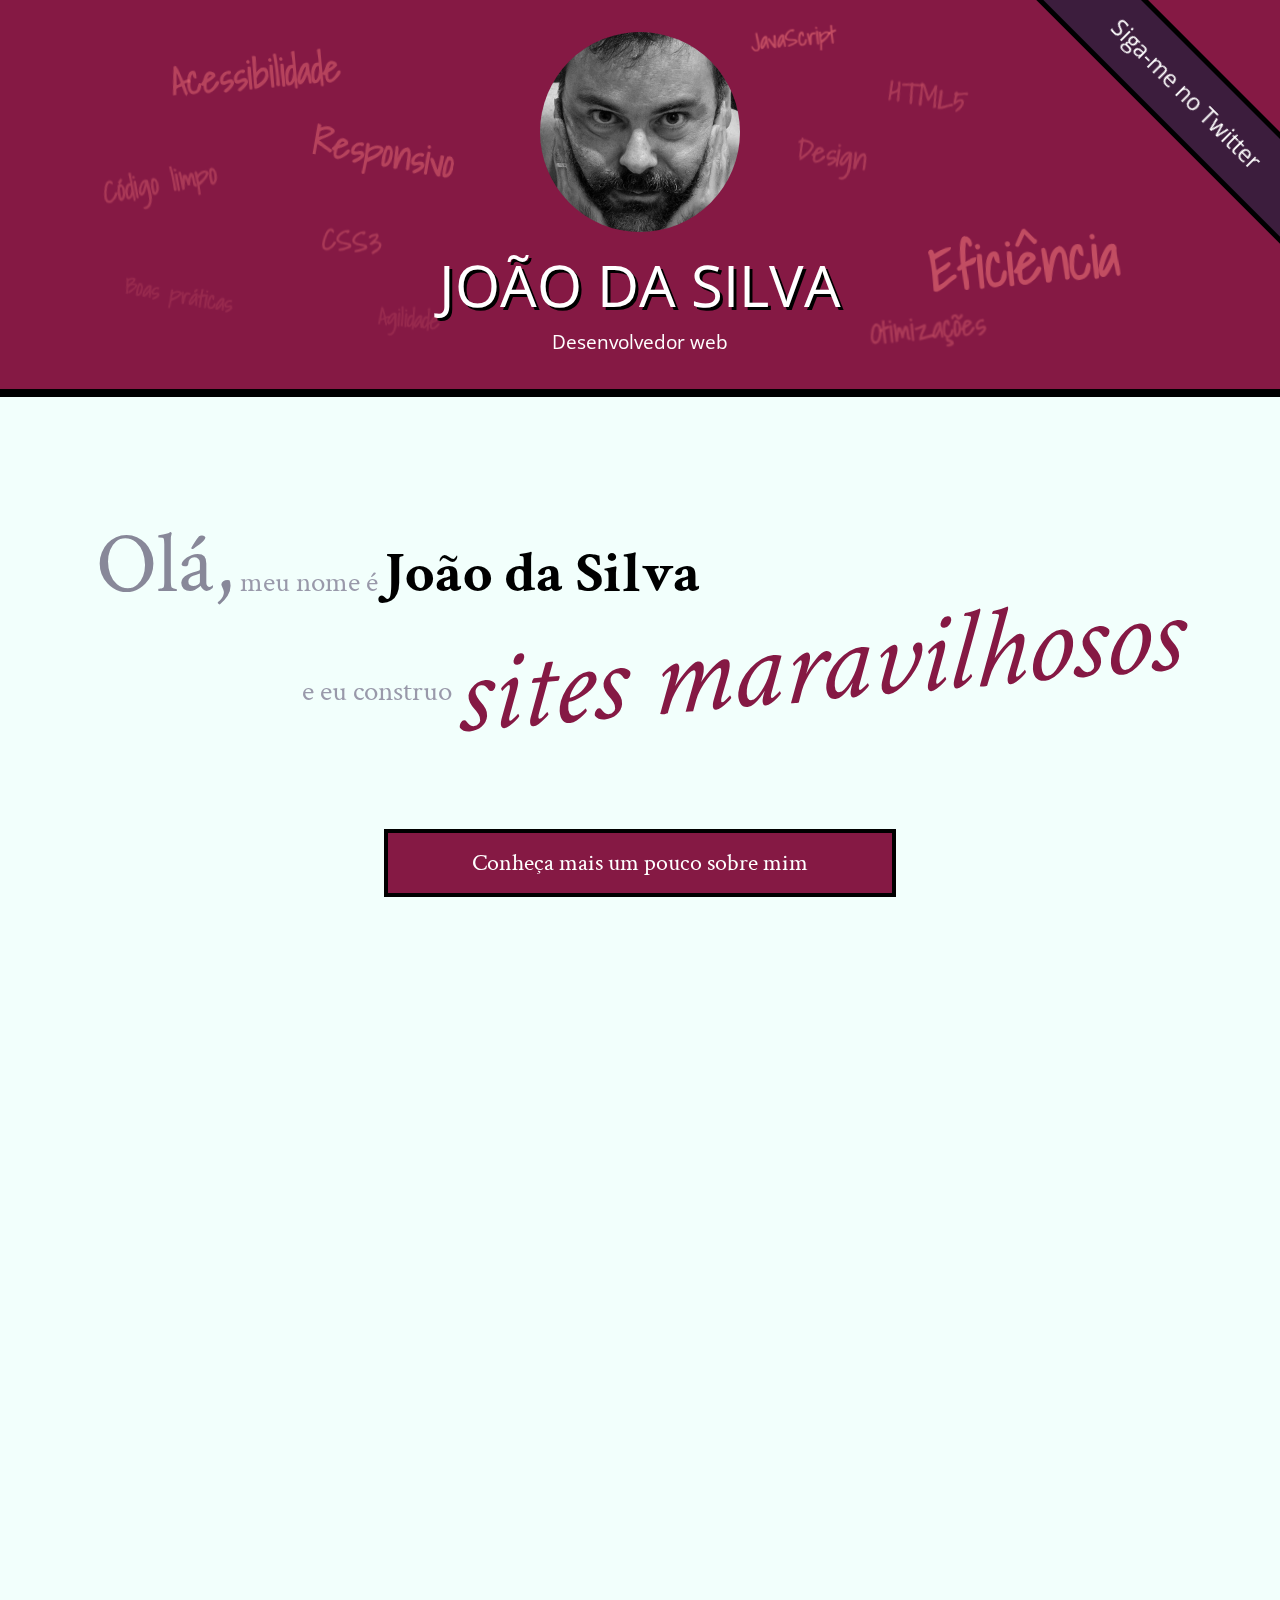
<file: projeto-completo/index.html>
<!DOCTYPE html>
<html lang="pt">
<head>
    <meta charset="UTF-8">
    <title>João da Silva - Desenvolvedor Web</title>
    <link rel="shortcut icon" href="imagens/favicon.png">
    <link rel="stylesheet" href="css/reset.css">
    <link rel="stylesheet" href="css/site.css">
    <link rel="stylesheet" href="css/index.css">
    <link rel="stylesheet" href="http://fonts.googleapis.com/css?family=Crimson+Text:400,400italic,600">
    <link rel="stylesheet" href="http://fonts.googleapis.com/css?family=Open+Sans+Condensed:700">
    <link rel="stylesheet" href="http://fonts.googleapis.com/css?family=Shadows+Into+Light">
</head>
<body>
    <header class="titulo-principal">
        <img class="foto-home" src="imagens/eu.jpg" alt="Foto de João da Silva">
        <h1>João da Silva</h1>
        <p class="subtitulo-principal">Desenvolvedor web</p>
        <ul class="palavras-home">
            <li class="palavra-home eficiencia">Eficiência</li>
            <li class="palavra-home boas-praticas">Boas práticas</li>
            <li class="palavra-home codigo-limpo">Código limpo</li>
            <li class="palavra-home css3">CSS3</li>
            <li class="palavra-home html5">HTML5</li>
            <li class="palavra-home javascript">JavaScript</li>
            <li class="palavra-home acessibilidade">Acessibilidade</li>
            <li class="palavra-home responsivo">Responsivo</li>
            <li class="palavra-home otimizacoes">Otimizações</li>
            <li class="palavra-home agilidade">Agilidade</li>
            <li class="palavra-home design">Design</li>
        </ul>
        <a class="banner-twitter" href="http://twitter.com/joaodasilva">Siga-me no Twitter</a>
    </header>
    <main>
        <section class="secao-inicio saudacao">
            <p class="saudacao"><span class="saudacao-inicio">Olá,</span> meu nome é <strong>João da Silva</strong> <span class="saudacao-ultima-linha">e eu construo <em>sites maravilhosos</em></span></p>
            <a class="botao-index" href="bio.html">Conheça mais um pouco sobre mim</a>
        </section>
        <section class="secao-inicio trabalhos">
            <h2>Trabalhos</h2>
            <ul>
                <li><img src="imagens/bmw.png" alt="Site da BMW"></li>
                <li><img src="imagens/ibm.png" alt="Site da IBM"></li>
                <li><img src="imagens/uol.png" alt="Site da UOL"></li>
            </ul>
            <a class="botao-index" href="portfolio.html">Veja mais</a>
        </section>
        <section class="secao-inicio blog">
            <h2>Blog</h2>
            <small>Últimos posts</small>
            <ol>
                <li class="mais-recente">
                    <a href="blog.html">O essencial de design responsivo</a>
                    <p class="inicio-post">
                        Design responsivo tem ganho cada vez mais atenção como técnica de desenvolvimento de páginas web para dispositivos móveis. Mas como começar?
                    </p>
                </li>
                <li>
                    <a href="blog.html">Por que fazer páginas acessíveis?</a>
                    <p class="inicio-post">
                        Tem se falado cada vez sobre acessibilidade na web. Há diversas técnicas e diretivas a serem seguidas, inclusive da própria W3C. Mas vale a pena investir nisso?
                    </p>
                </li>
                <li>
                    <a href="blog.html">JavaScript não obstrusivo</a>
                    <p class="inicio-post">
                        JavaScript é uma linguagem essencial hoje em dia para criar páginas ricas, interativas e dinâmicas. Porém, há alguns cuidados que devem ser tomados ao colocarmos código JavaScript em nossas páginas.
                    </p>
                </li>
            </ol>
            <a class="botao-index" href="blog.html">Veja mais</a>
        </section>
    </main>
    <footer>
        <h2>Vamos conversar?</h2>
        <p>Você pode entrar em contato comigo <a href="contato.html">por e-mail</a> ou pelo telefone <a href="tel:+551234567890">(12) 3456-7890</a></p>
    </footer>
</body>
</html>
</file>
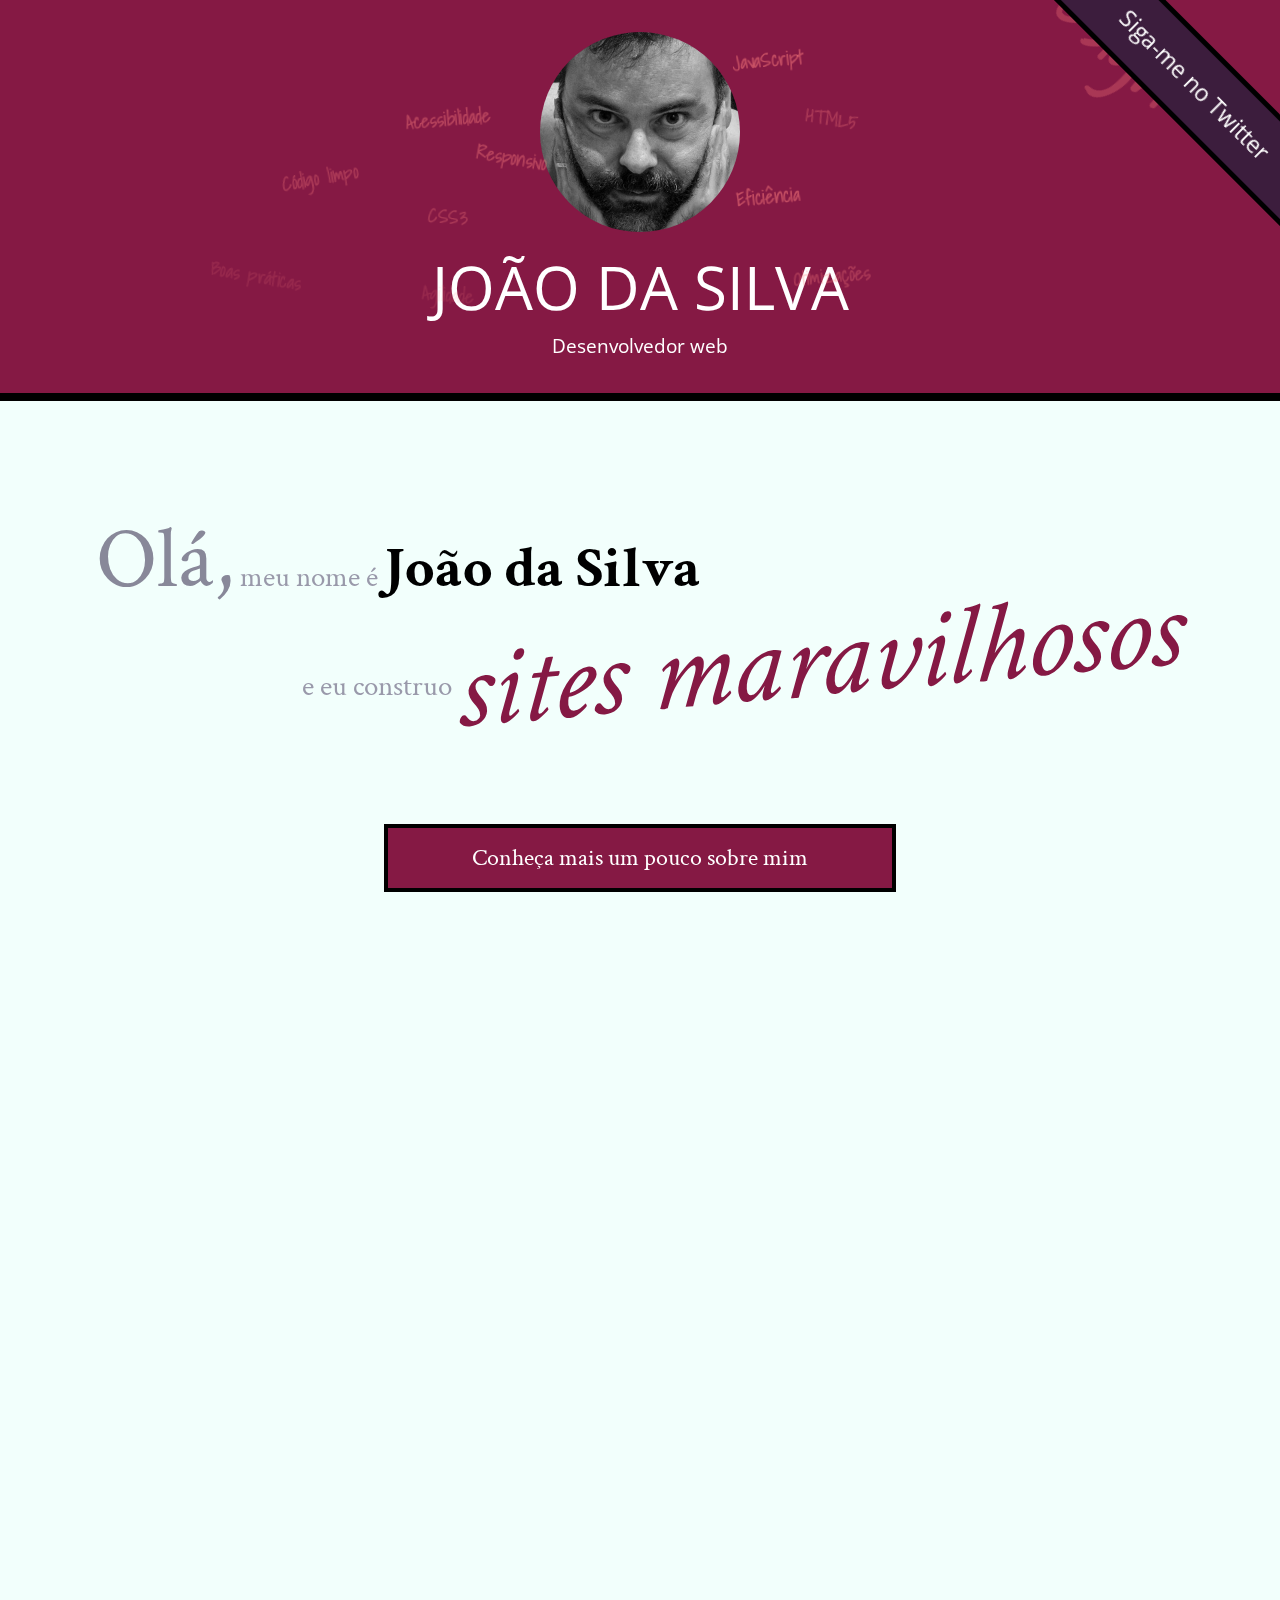
<file: projeto/index.html>
<!DOCTYPE html>
<html lang="pt">
<head>
    <meta charset="UTF-8">
    <title>João da Silva - Desenvolvedor Web</title>
    <link rel="shortcut icon" href="imagens/favicon.png">
    <link rel="stylesheet" href="css/reset.css">
    <link rel="stylesheet" href="css/site.css">
    <link rel="stylesheet" href="css/index.css">
    <link rel="stylesheet" href="http://fonts.googleapis.com/css?family=Crimson+Text:400,400italic,600">
    <link rel="stylesheet" href="http://fonts.googleapis.com/css?family=Open+Sans+Condensed:700">
    <link rel="stylesheet" href="http://fonts.googleapis.com/css?family=Shadows+Into+Light">
    <link rel="stylesheet" href="http://fonts.googleapis.com/css?family=Shadows+Into+Light">
</head>
<body>
    <header class="titulo-principal">
        <img class="foto-home" src="imagens/eu.jpg" alt="Foto de João da Silva">
        <h1>João da Silva</h1>
        <p class="subtitulo-principal">Desenvolvedor web</p>
        <ul>
        
		    <li class="palavra-home eficiencia">Eficiência</li>
		    <li class="palavra-home boas-praticas">Boas práticas</li>
		    <li class="palavra-home codigo-limpo">Código limpo</li>
		    <li class="palavra-home css3">CSS3</li>
		    <li class="palavra-home html5">HTML5</li>
		    <li class="palavra-home javascript">JavaScript</li>
		    <li class="palavra-home acessibilidade">Acessibilidade</li>
		    <li class="palavra-home responsivo">Responsivo</li>
		    <li class="palavra-home otimizacoes">Otimizações</li>
		    <li class="palavra-home agilidade">Agilidade</li>
		    <li class="palavra-home design">Design</li>
		    
		</ul>
		<a class="banner-twitter" href="http://twitter.com/joaodasilva">Siga-me no Twitter</a>
    </header>
    <main>
        <section class="secao-inicio saudacao">
            <p class="saudacao"><span class="saudacao-inicio">Olá,</span> meu nome é <strong>João da Silva</strong> <span class="saudacao-ultima-linha">e eu construo <em>sites maravilhosos</em></span></p>
            <a class="botao-index" href="bio.html">Conheça mais um pouco sobre mim</a>
        </section>
        <section class="secao-inicio trabalhos">
            <h2>Trabalhos</h2>
            <ul>
                <li><img src="imagens/bmw.png" alt="Site da BMW"></li>
                <li><img src="imagens/ibm.png" alt="Site da IBM"></li>
                <li><img src="imagens/uol.png" alt="Site da UOL"></li>
            </ul>
            <a class="botao-index" href="portfolio.html">Veja mais</a>
        </section>
          <section class="secao-inicio blog">
            <h2>Blog</h2>
            <small>Últimos posts</small>
            <ol>
                <li class="mais-recente">
                    <a href="blog.html">O essencial de design responsivo</a>
                    <p class="inicio-post">
                        Design responsivo tem ganho cada vez mais atenção como técnica de desenvolvimento de páginas web para dispositivos móveis. Mas como começar?
                    </p>
                </li>
                <li>
                    <a href="blog.html">Por que fazer páginas acessíveis?</a>
                    <p class="inicio-post">
                        Tem se falado cada vez sobre acessibilidade na web. Há diversas técnicas e diretivas a serem seguidas, inclusive da própria W3C. Mas vale a pena investir nisso?
                    </p>
                </li>
                <li>
                    <a href="blog.html">JavaScript não obstrusivo</a>
                    <p class="inicio-post">
                        JavaScript é uma linguagem essencial hoje em dia para criar páginas ricas, interativas e dinâmicas. Porém, há alguns cuidados que devem ser tomados ao colocarmos código JavaScript em nossas páginas.
                    </p>
                </li>
            </ol>
            <a class="botao-index" href="blog.html">Veja mais</a>
        </section>
    </main>
    <footer>
        <h2>Vamos conversar?</h2>
        <p>Você pode entrar em contato comigo <a href="contato.html">por e-mail</a> ou pelo telefone <a href="tel:+551234567890">(12) 3456-7890</a></p>
    </footer>
</body>
</html>
</file>
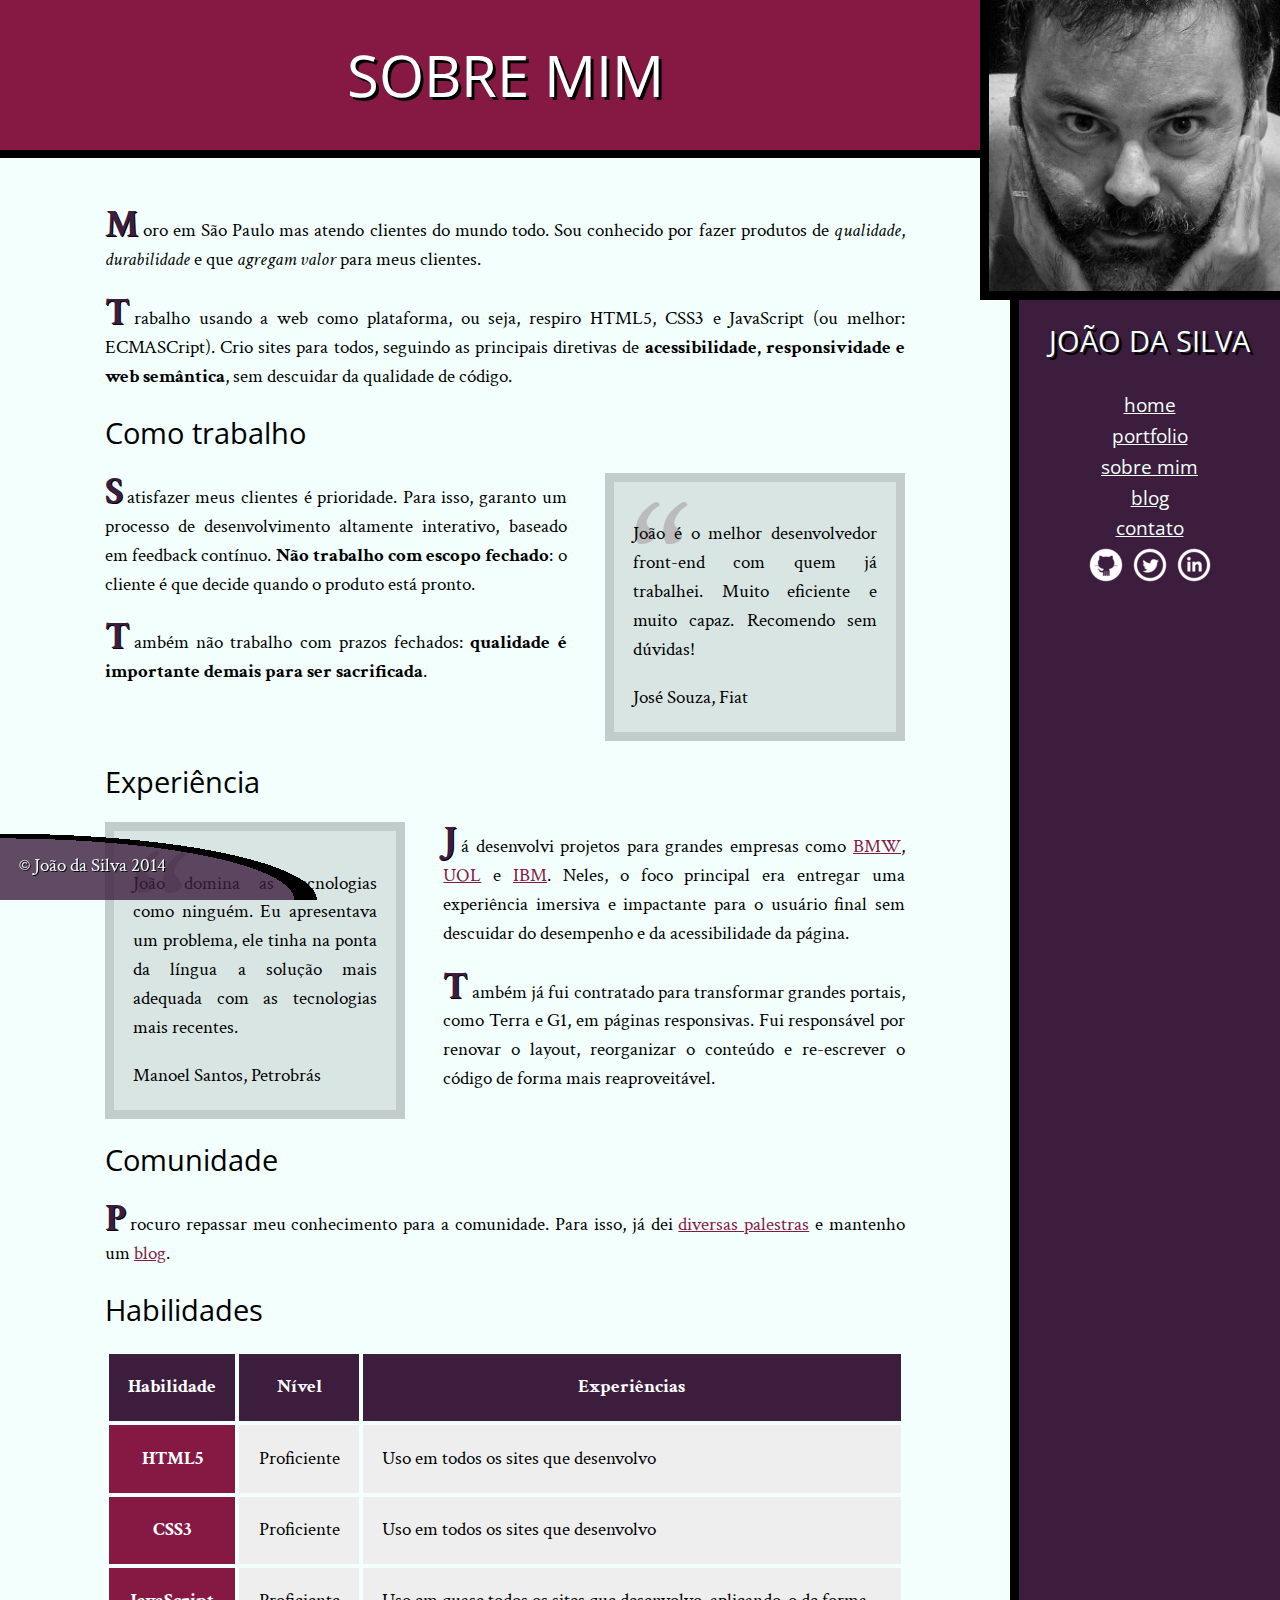
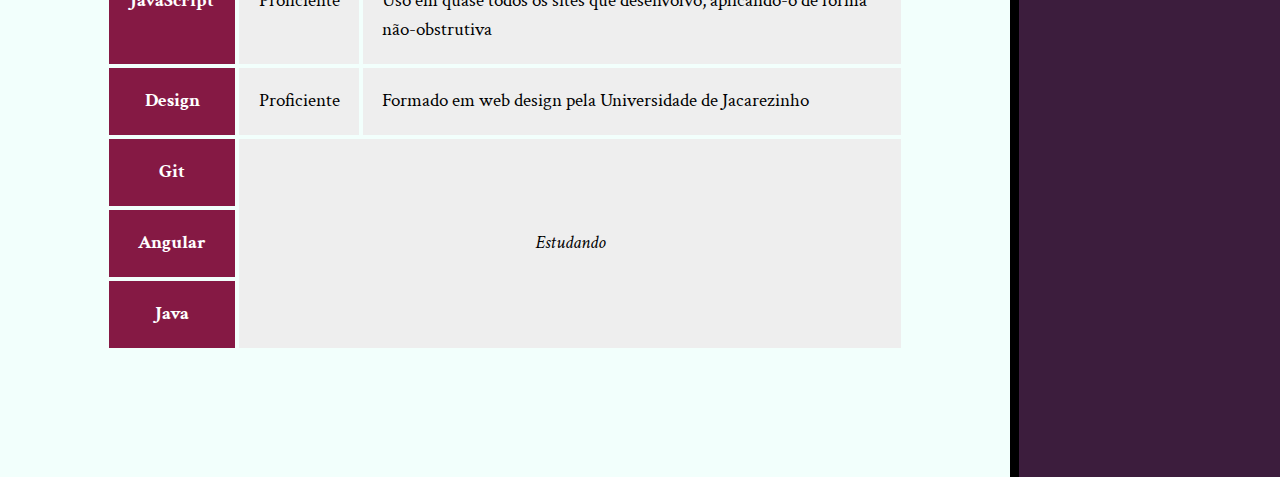
<file: projeto-completo/bio.html>
<!DOCTYPE html>
<html>
<head>
    <meta charset="utf-8">
    <title>João da Silva - Biografia</title>
    <link rel="icon" href="imagens/favicon.png">
    <link rel="stylesheet" href="css/reset.css">
    <link rel="stylesheet" href="css/site.css">
    <link rel="stylesheet" href="css/bio.css">
    <link rel="stylesheet" href="http://fonts.googleapis.com/css?family=Crimson+Text:400,400italic,600">
    <link rel="stylesheet" href="http://fonts.googleapis.com/css?family=Open+Sans+Condensed:700">
</head>
<body>
    <main>
        <h1 class="titulo-principal">Sobre mim</h1>
        <div class="container">
            <p>Moro em São Paulo mas atendo clientes do mundo todo. Sou conhecido por fazer produtos de <em>qualidade</em>, <em>durabilidade</em> e que <em>agregam valor</em> para meus clientes.</p>
            <p>Trabalho usando a web como plataforma, ou seja, respiro HTML5, CSS3 e JavaScript (ou melhor: ECMASCript). Crio sites para todos, seguindo as principais diretivas de <strong>acessibilidade, responsividade e web semântica</strong>, sem descuidar da qualidade de código.</p>
            <h2 class="subtitulo-texto">Como trabalho</h2>
            <blockquote class="citacao-bio fiat" tabindex="1">
                <p>João é o melhor desenvolvedor front-end com quem já trabalhei. Muito eficiente e muito capaz. Recomendo sem dúvidas!</p>
                <cite>José Souza, Fiat</cite>
            </blockquote>
            <p>Satisfazer meus clientes é prioridade. Para isso, garanto um processo de desenvolvimento altamente interativo, baseado em feedback contínuo. <strong>Não trabalho com escopo fechado</strong>: o cliente é que decide quando o produto está pronto.</p>
            <p>Também não trabalho com prazos fechados: <strong>qualidade é importante demais para ser sacrificada</strong>.</p>
            <h2 class="subtitulo-texto">Experiência</h2>
            <blockquote class="citacao-bio petrobras" tabindex="1">
                <p>João domina as tecnologias como ninguém. Eu apresentava um problema, ele tinha na ponta da língua a solução mais adequada com as tecnologias mais recentes.</p>
                <cite>Manoel Santos, Petrobrás</cite>
            </blockquote>
            <p>Já desenvolvi projetos para grandes empresas como <a href="http://bmw.com">BMW</a>, <a href="http://www.uol.com.br">UOL</a> e <a href="http://www.ibm.com.br">IBM</a>. Neles, o foco principal era entregar uma experiência imersiva e impactante para o usuário final sem descuidar do desempenho e da acessibilidade da página.</p>
            <p>Também já fui contratado para transformar grandes portais, como Terra e G1, em páginas responsivas. Fui responsável por renovar o layout, reorganizar o conteúdo e re-escrever o código de forma mais reaproveitável.</p>
            <h2 class="subtitulo-texto">Comunidade</h2>
            <p>Procuro repassar meu conhecimento para a comunidade. Para isso, já dei <a href="portfolio.html">diversas palestras</a> e mantenho um <a href="blog.html">blog</a>.</p>
            <h2 class="subtitulo-texto">Habilidades</h2>
            <table class="habilidades">
                <thead>
                    <tr>
                        <th>Habilidade</th>
                        <th>Nível</th>
                        <th>Experiências</th>
                    </tr>
                </thead>
                <tbody>
                    <tr>
                        <th>HTML5</th>
                        <td>Proficiente</td>
                        <td>Uso em todos os sites que desenvolvo</td>
                    </tr>
                    <tr>
                        <th>CSS3</th>
                        <td>Proficiente</td>
                        <td>Uso em todos os sites que desenvolvo</td>
                    </tr>
                    <tr>
                        <th>JavaScript</th>
                        <td>Proficiente</td>
                        <td>Uso em quase todos os sites que desenvolvo, aplicando-o de forma não-obstrutiva</td>
                    </tr>
                    <tr>
                        <th>Design</th>
                        <td>Proficiente</td>
                        <td>Formado em web design pela Universidade de Jacarezinho</td>
                    </tr>
                    <tr>
                        <th>Git</th>
                        <td colspan="2" rowspan="3">Estudando</td>
                    </tr>
                    <tr>
                        <th>Angular</th>
                    </tr>
                    <tr>
                        <th>Java</th>
                    </tr>
                </tbody>
            </table>
        </div>
    </main>
    <img src="imagens/eu.jpg" alt="Minha foto" class="minha-foto">
    <aside class="navegacao-site">
        <h1>João da Silva</h1>
        <nav>
            <ul>
                <li><a href="index.html">Home</a></li>
                <li><a href="portfolio.html">Portfolio</a></li>
                <li><a href="bio.html">Sobre mim</a></li>
                <li><a href="blog.html">Blog</a></li>
                <li><a href="contato.html">Contato</a></li>
            </ul>
        </nav>
        <ul class="icones-redes-sociais">
            <li>
                <a href="https://github.com/joaodasilva" class="github" data-tooltip="Veja meus projetos opensource">
                    Github
                </a>
            </li>
            <li>
                <a href="https://twitter.com/joaodasilva" class="twitter" data-tooltip="Siga-me no Twitter">
                    Twitter
                </a>
            </li>
            <li>
                <a href="https://br.linkedin.com/pub/joão-da-silva/32/4/508" class="linkedin" data-tooltip="Veja meu currículo">
                    LinkedIn
                </a>
            </li>
        </ul>
    </aside>
    <footer class="rodape-pagina">
        &copy; João da Silva 2014
    </footer>
</body>
</html>
</file>
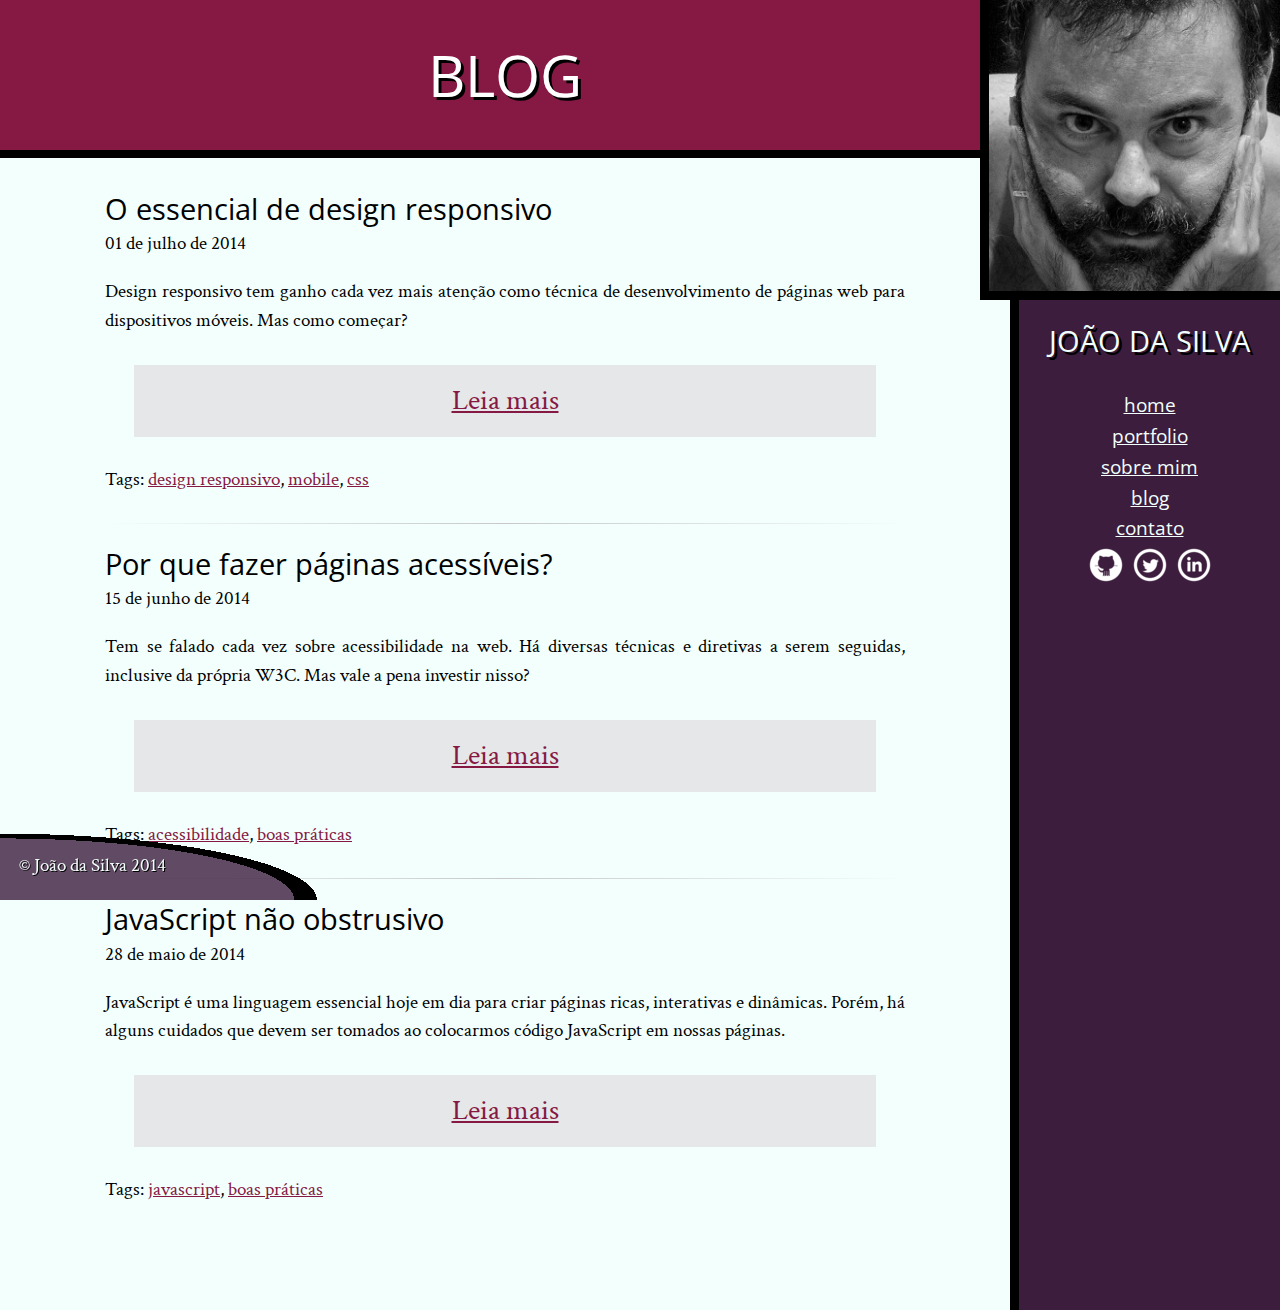
<file: projeto-completo/blog.html>
<!DOCTYPE html>
<html>
<head>
    <meta charset="utf-8">
    <title>Blog - João da Silva</title>
    <link rel="icon" href="imagens/favicon.png">
    <link rel="stylesheet" href="css/reset.css">
    <link rel="stylesheet" href="css/site.css">
    <link rel="stylesheet" href="css/blog.css">
    <link rel="stylesheet" href="http://fonts.googleapis.com/css?family=Crimson+Text:400,400italic,600">
    <link rel="stylesheet" href="http://fonts.googleapis.com/css?family=Open+Sans+Condensed:700">
</head>
<body>
    <main>
        <h1 class="titulo-principal">Blog</h1>
        <div class="container">
            <article class="post-blog">
                <h2 class="subtitulo-texto">O essencial de design responsivo</h2>
                <time datetime="2014-07-01">01 de julho de 2014</time>
                <p>Design responsivo tem ganho cada vez mais atenção como técnica de desenvolvimento de páginas web para dispositivos móveis. Mas como começar?</p>
                <a class="leia-mais" href="#">Leia mais</a>
                <footer>Tags: <a href="#">design responsivo</a>, <a href="#">mobile</a>, <a href="#">css</a></footer>
            </article>
            <article class="post-blog">
                <h2 class="subtitulo-texto">Por que fazer páginas acessíveis?</h2>
                <time datetime="2014-06-15">15 de junho de 2014</time>
                <p>Tem se falado cada vez sobre acessibilidade na web. Há diversas técnicas e diretivas a serem seguidas, inclusive da própria W3C. Mas vale a pena investir nisso?</p>
                <a class="leia-mais" href="#">Leia mais</a>
                <footer>Tags: <a href="#">acessibilidade</a>, <a href="#">boas práticas</a></footer>
            </article>
            <article class="post-blog">
                <h2 class="subtitulo-texto">JavaScript não obstrusivo</h2>
                <time datetime="2014-05-28">28 de maio de 2014</time>
                <p>JavaScript é uma linguagem essencial hoje em dia para criar páginas ricas, interativas e dinâmicas. Porém, há alguns cuidados que devem ser tomados ao colocarmos código JavaScript em nossas páginas.</p>
                <a class="leia-mais" href="#">Leia mais</a>
                <footer>Tags: <a href="#">javascript</a>, <a href="#">boas práticas</a></footer>
            </article>
        </div>
    </main>
    <img src="imagens/eu.jpg" alt="Minha foto" class="minha-foto">
    <aside class="navegacao-site">
        <h1>João da Silva</h1>
        <nav>
            <ul>
                <li><a href="index.html">Home</a></li>
                <li><a href="portfolio.html">Portfolio</a></li>
                <li><a href="bio.html">Sobre mim</a></li>
                <li><a href="blog.html">Blog</a></li>
                <li><a href="contato.html">Contato</a></li>
            </ul>
        </nav>
        <ul class="icones-redes-sociais">
            <li>
                <a href="https://github.com/joaodasilva" class="github" data-tooltip="Veja meus projetos opensource">
                    Github
                </a>
            </li>
            <li>
                <a href="https://twitter.com/joaodasilva" class="twitter" data-tooltip="Siga-me no Twitter">
                    Twitter
                </a>
            </li>
            <li>
                <a href="https://br.linkedin.com/pub/joão-da-silva/32/4/508" class="linkedin" data-tooltip="Veja meu currículo">
                    LinkedIn
                </a>
            </li>
        </ul>
    </aside>
    <footer class="rodape-pagina">
        &copy; João da Silva 2014
    </footer>
</body>
</html>
</file>
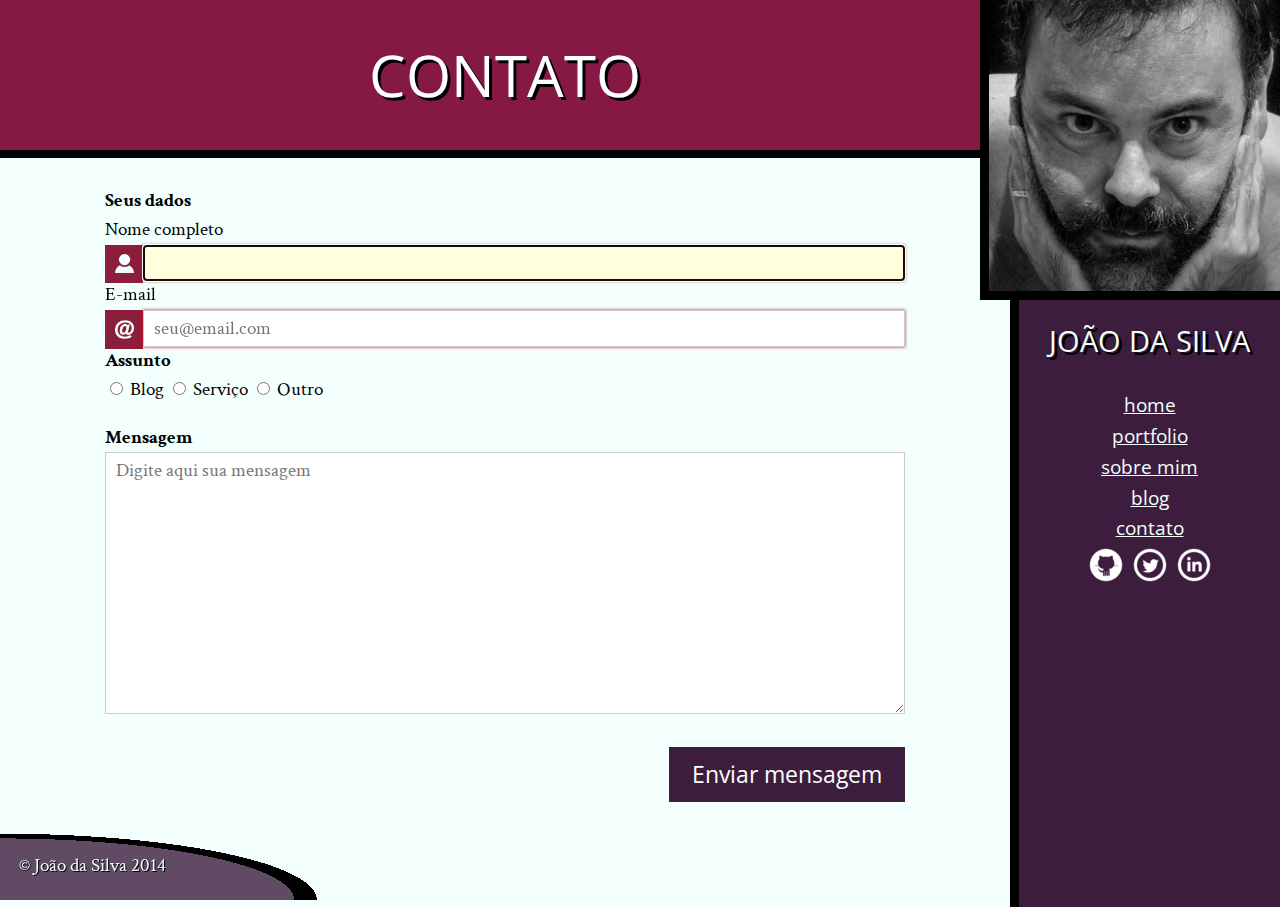
<file: projeto-completo/contato.html>
<!DOCTYPE html>
<html>
<head>
    <meta charset="utf-8">
    <title>João da Silva - Contato</title>
    <link rel="icon" href="imagens/favicon.png">
    <link rel="stylesheet" href="css/reset.css">
    <link rel="stylesheet" href="css/site.css">
    <link rel="stylesheet" href="css/contato.css">
    <link rel="stylesheet" href="http://fonts.googleapis.com/css?family=Crimson+Text:400,400italic,600">
    <link rel="stylesheet" href="http://fonts.googleapis.com/css?family=Open+Sans+Condensed:700">
</head>
<body>
    <main>
        <h1 class="titulo-principal">Contato</h1>
        <div class="container">
            <form>
                <fieldset>
                    <legend>Seus dados</legend>
                    <label class="com-icone" for="nome">Nome completo</label>
                    <input id="nome" type="text" name="nome" required autofocus pattern="[A-Za-z ']{4,}" title="O nome precisa ter pelo menos 4 caracteres">
                    <label class="com-icone" for="email">E-mail</label>
                    <input id="email" type="email" name="email" required placeholder="seu@email.com">
                </fieldset>
                <fieldset>
                    <legend>Assunto</legend>
                    <label>
                        <input type="radio" name="assunto" value="Blog">
                        Blog
                    </label>
                    <label>
                        <input type="radio" name="assunto" value="Serviço">
                        Serviço
                    </label>
                    <label>
                        <input type="radio" name="assunto" value="Outro">
                        Outro
                        <input type="text" name="outro-assunto">
                    </label>
                </fieldset>
                <label for="mensagem">Mensagem</label>
                <textarea id="mensagem" name="mensagem" cols="60" rows="10" placeholder="Digite aqui sua mensagem"></textarea>
                <button type="submit">Enviar mensagem</button>
            </form>
        </div>
    </main>
    <img src="imagens/eu.jpg" alt="Minha foto" class="minha-foto">
    <aside class="navegacao-site">
        <h1>João da Silva</h1>
        <nav>
            <ul>
                <li><a href="index.html">Home</a></li>
                <li><a href="portfolio.html">Portfolio</a></li>
                <li><a href="bio.html">Sobre mim</a></li>
                <li><a href="blog.html">Blog</a></li>
                <li><a href="contato.html">Contato</a></li>
            </ul>
        </nav>
        <ul class="icones-redes-sociais">
            <li>
                <a href="https://github.com/joaodasilva" class="github" data-tooltip="Veja meus projetos opensource">
                    Github
                </a>
            </li>
            <li>
                <a href="https://twitter.com/joaodasilva" class="twitter" data-tooltip="Siga-me no Twitter">
                    Twitter
                </a>
            </li>
            <li>
                <a href="https://br.linkedin.com/pub/joão-da-silva/32/4/508" class="linkedin" data-tooltip="Veja meu currículo">
                    LinkedIn
                </a>
            </li>
        </ul>
    </aside>
    <footer class="rodape-pagina">
        &copy; João da Silva 2014
    </footer>
</body>
</html>
</file>
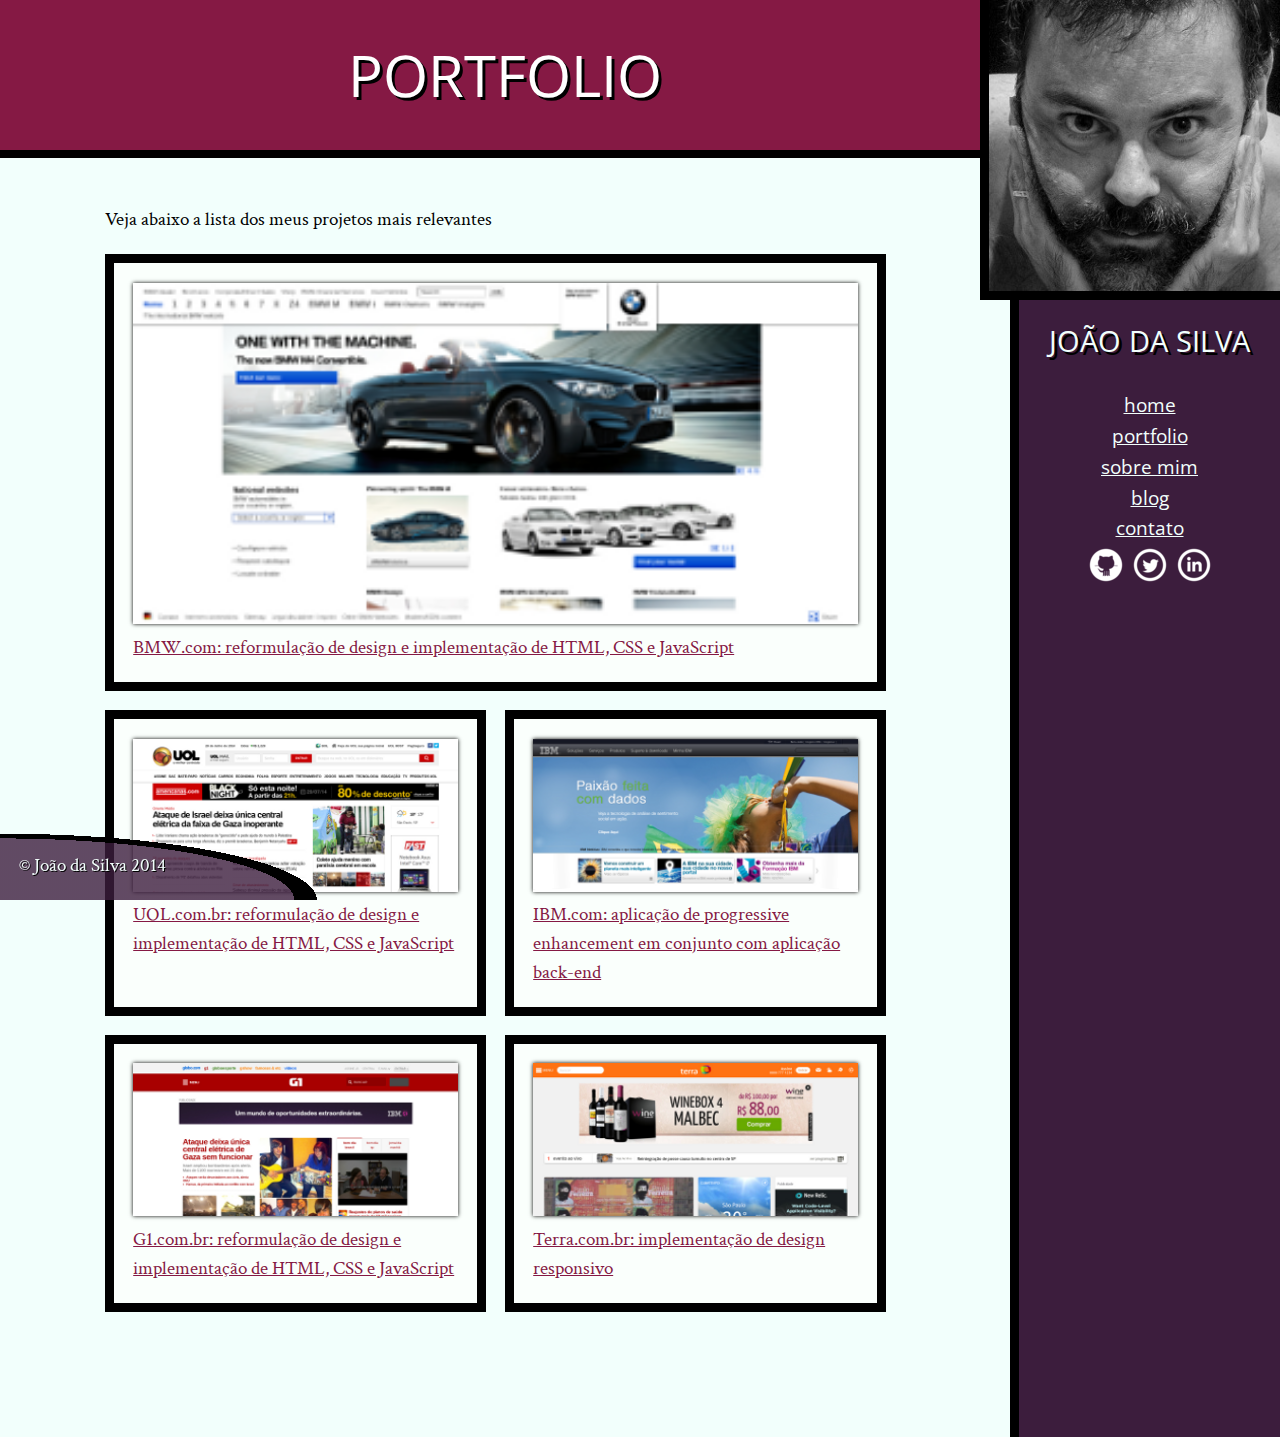
<file: projeto-completo/portfolio.html>
<!DOCTYPE html>
<html>
<head>
    <meta charset="utf-8">
    <title>Portfolio - João da Silva</title>
    <link rel="icon" href="imagens/favicon.png">
    <link rel="stylesheet" href="css/reset.css">
    <link rel="stylesheet" href="css/site.css">
    <link rel="stylesheet" href="css/portfolio.css">
    <link rel="stylesheet" href="http://fonts.googleapis.com/css?family=Crimson+Text:400,400italic,600">
    <link rel="stylesheet" href="http://fonts.googleapis.com/css?family=Open+Sans+Condensed:700">
</head>
<body>
    <main>
        <h1 class="titulo-principal">Portfolio</h1>
        <div class="container">
            <p>Veja abaixo a lista dos meus projetos mais relevantes</p>
            <ol class="portfolio">
                <li><a href="http://bmw.com">
                        <figure>
                            <img src="imagens/bmw.png" alt="Site da BMW">
                            <figcaption>BMW.com: reformulação de design e implementação de HTML, CSS e JavaScript</figcaption>
                        </figure>
                </a></li>
                <li><a href="http://uol.com.br">
                        <figure>
                            <img src="imagens/uol.png" alt="Front-page da UOL">
                            <figcaption>UOL.com.br: reformulação de design e implementação de HTML, CSS e JavaScript</figcaption>
                        </figure>
                </a></li>
                <li><a href="http://www.ibm.com.br">
                        <figure>
                            <img src="imagens/ibm.png" alt="Site da IBM">
                            <figcaption>IBM.com: aplicação de progressive enhancement em conjunto com aplicação back-end</figcaption>
                        </figure>
                </a></li>
                <li><a href="http://g1.com.br">
                        <figure>
                            <img src="imagens/g1.png" alt="Front-page do portal G1">
                            <figcaption>G1.com.br: reformulação de design e implementação de HTML, CSS e JavaScript</figcaption>
                        </figure>
                </a></li>
                <li><a href="http://terra.com.br">
                        <figure>
                            <img src="imagens/terra.png" alt="Front-page do portal Terra">
                            <figcaption>Terra.com.br: implementação de design responsivo</figcaption>
                        </figure>
                </a></li>
            </ol>
        </div>
    </main>
    <img src="imagens/eu.jpg" alt="Minha foto" class="minha-foto">
    <aside class="navegacao-site">
        <h1>João da Silva</h1>
        <nav>
            <ul>
                <li><a href="index.html">Home</a></li>
                <li><a href="portfolio.html">Portfolio</a></li>
                <li><a href="bio.html">Sobre mim</a></li>
                <li><a href="blog.html">Blog</a></li>
                <li><a href="contato.html">Contato</a></li>
            </ul>
        </nav>
        <ul class="icones-redes-sociais">
            <li>
                <a href="https://github.com/joaodasilva" class="github" data-tooltip="Veja meus projetos opensource">
                    Github
                </a>
            </li>
            <li>
                <a href="https://twitter.com/joaodasilva" class="twitter" data-tooltip="Siga-me no Twitter">
                    Twitter
                </a>
            </li>
            <li>
                <a href="https://br.linkedin.com/pub/joão-da-silva/32/4/508" class="linkedin" data-tooltip="Veja meu currículo">
                    LinkedIn
                </a>
            </li>
        </ul>
    </aside>
    <footer class="rodape-pagina">
        &copy; João da Silva 2014
    </footer>
</body>
</html>
</file>
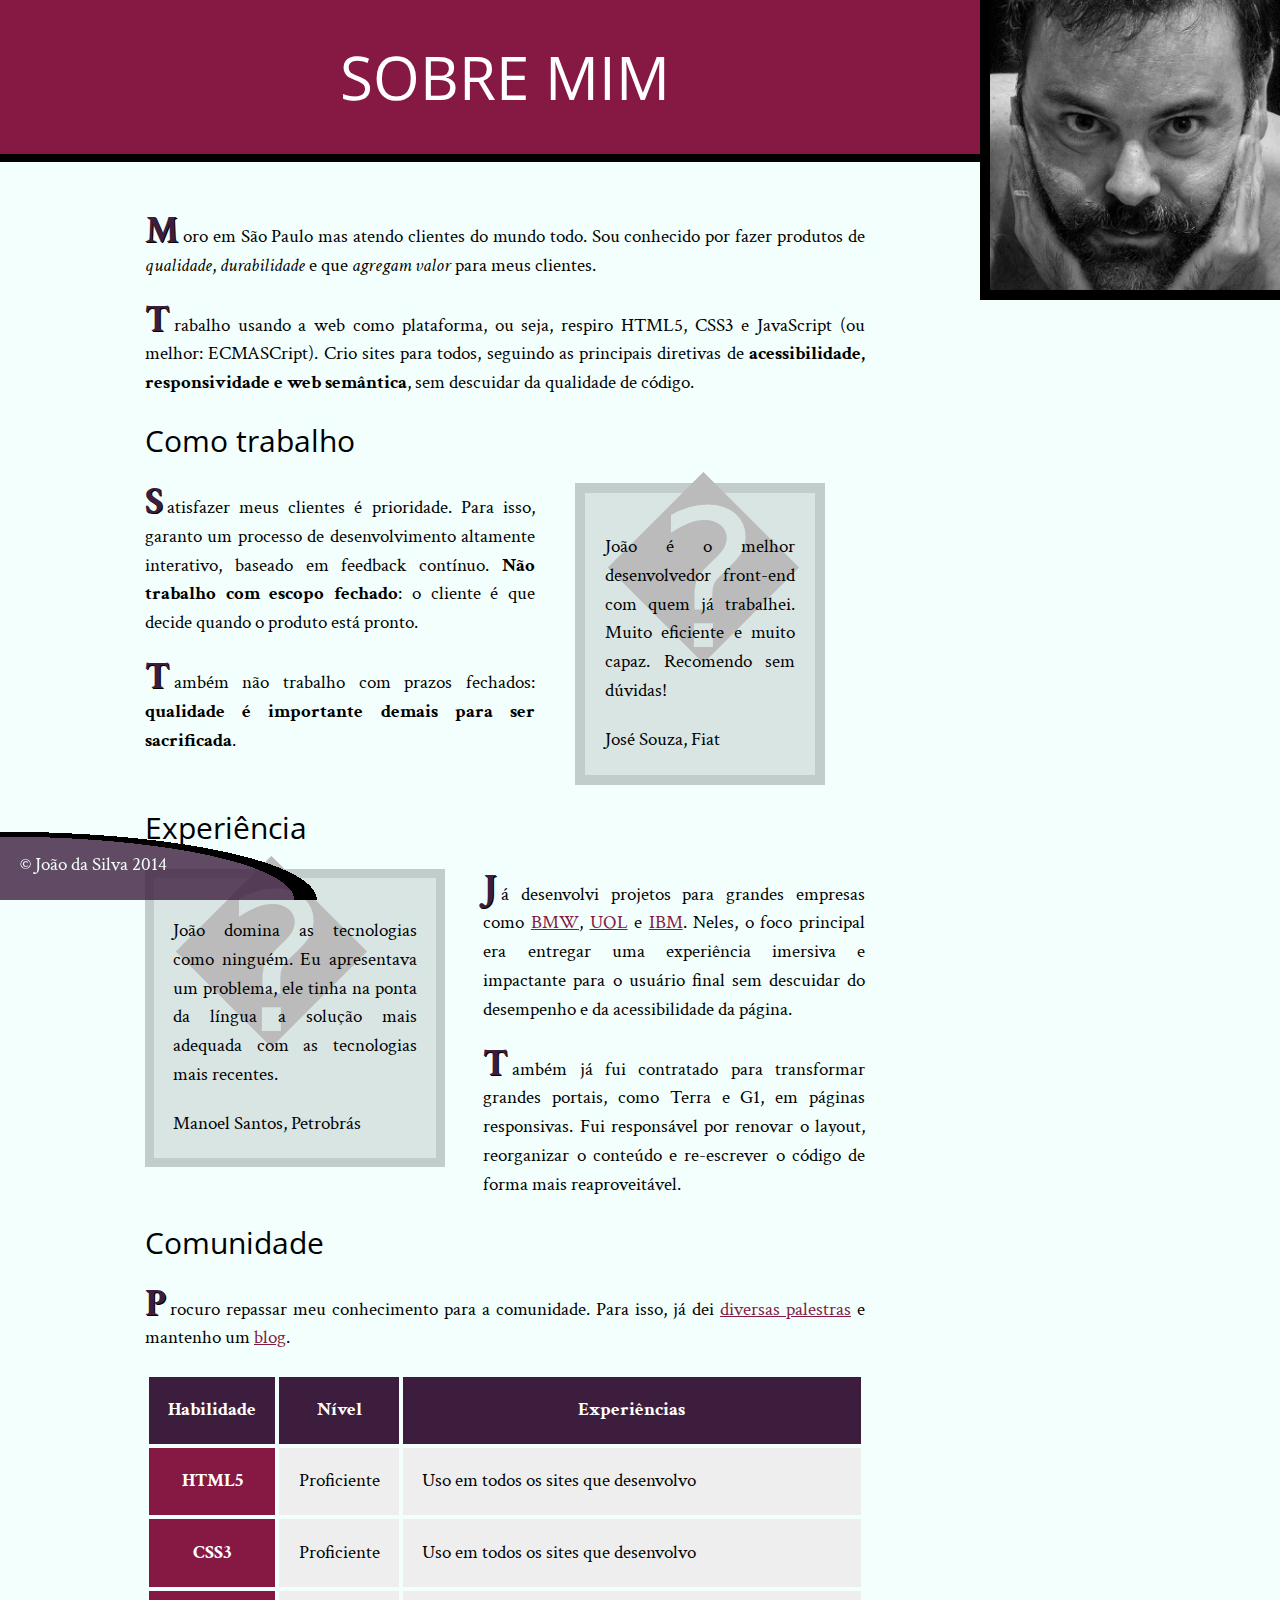
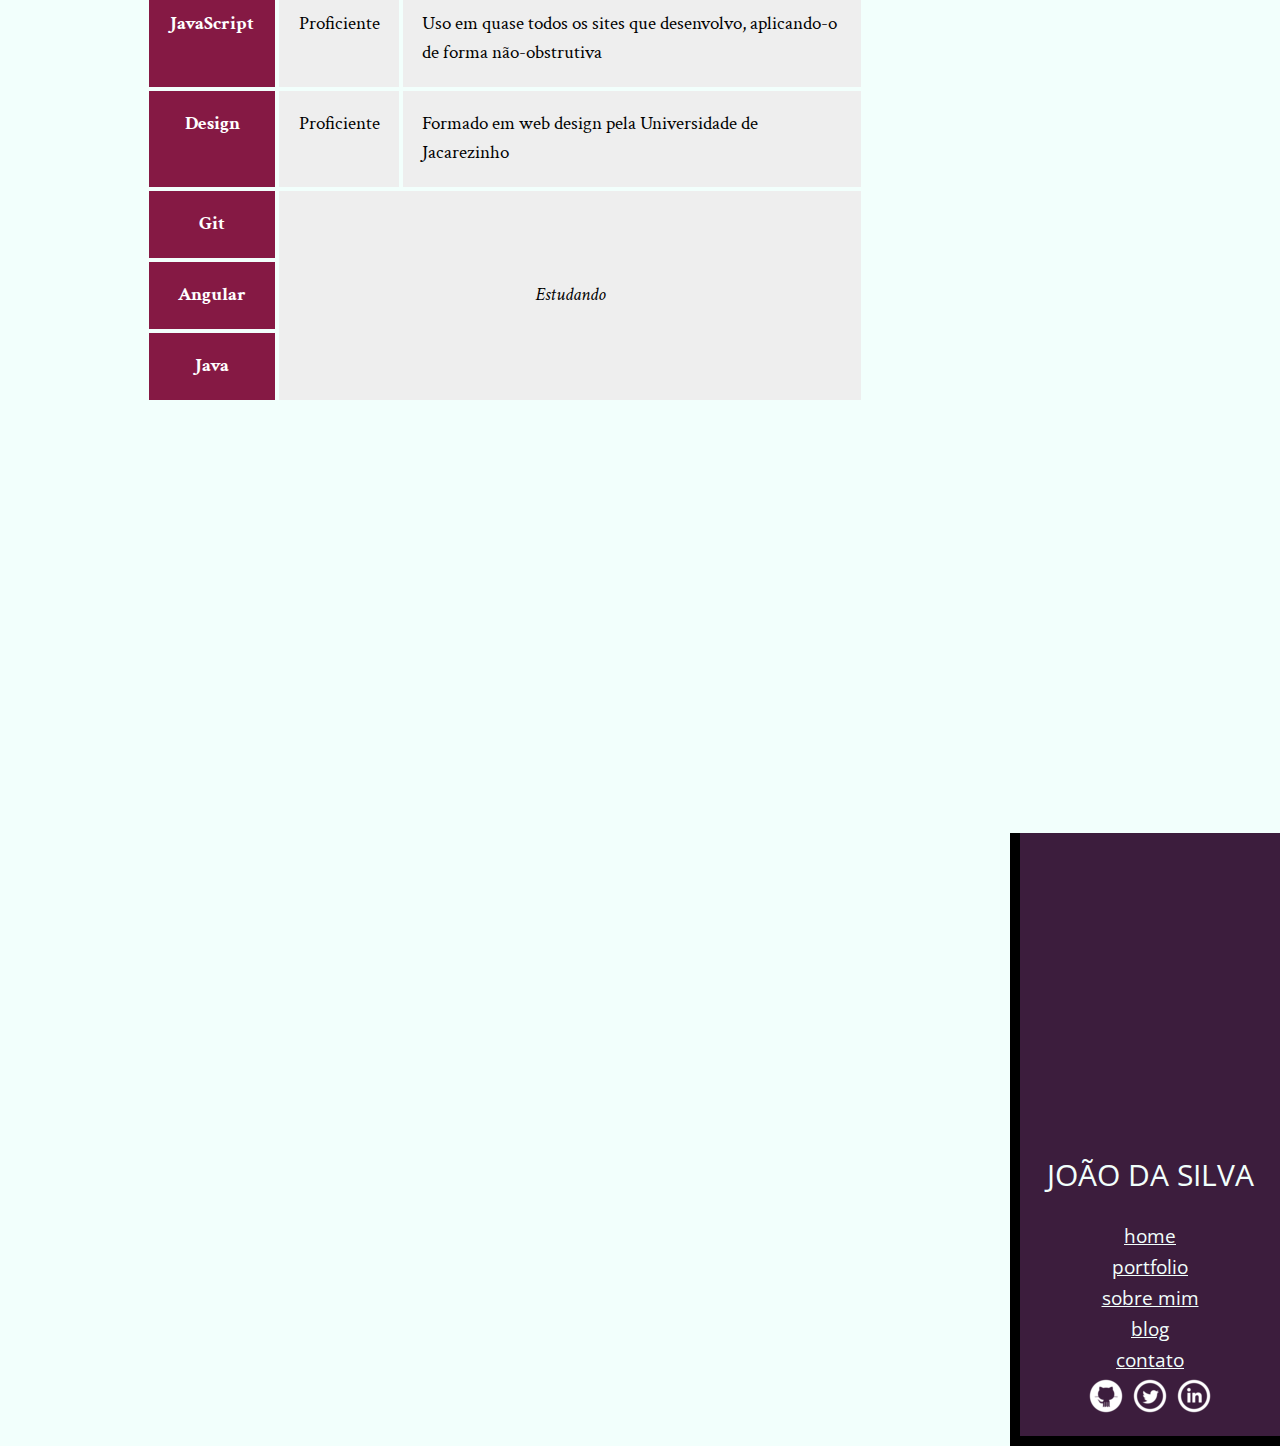
<file: projeto/bio.html>
<!DOCTYPE html>
<html>
<head>
    <meta charset="utf-8">
    <title>João da Silva - Biografia</title>
    <link rel="icon" href="imagens/favicon.png">
    <link rel="stylesheet" href="css/reset.css">
    <link rel="stylesheet" href="css/site.css">
    <link rel="stylesheet" href="css/bio.css">
    <link rel="stylesheet" href="http://fonts.googleapis.com/css?family=Crimson+Text:400,400italic,600">
    <link rel="stylesheet" href="http://fonts.googleapis.com/css?family=Open+Sans+Condensed:700">
</head>
<body>
    <main>
        <h1 class="titulo-principal">Sobre mim</h1>
        <div class="container">
            <p>Moro em São Paulo mas atendo clientes do mundo todo. Sou conhecido por fazer produtos de <em>qualidade</em>, <em>durabilidade</em> e que <em>agregam valor</em> para meus clientes.</p>
            <p>Trabalho usando a web como plataforma, ou seja, respiro HTML5, CSS3 e JavaScript (ou melhor: ECMASCript). Crio sites para todos, seguindo as principais diretivas de <strong>acessibilidade, responsividade e web semântica</strong>, sem descuidar da qualidade de código.</p>
            <h2 class="subtitulo-texto">Como trabalho</h2>
            <blockquote tabindex="1" class="citacao-bio fiat">
                <p>João é o melhor desenvolvedor front-end com quem já trabalhei. Muito eficiente e muito capaz. Recomendo sem dúvidas!</p>
                <cite>José Souza, Fiat</cite>
            </blockquote>
            <p>Satisfazer meus clientes é prioridade. Para isso, garanto um processo de desenvolvimento altamente interativo, baseado em feedback contínuo. <strong>Não trabalho com escopo fechado</strong>: o cliente é que decide quando o produto está pronto.</p>
            <p>Também não trabalho com prazos fechados: <strong>qualidade é importante demais para ser sacrificada</strong>.</p>
            <h2 class="subtitulo-texto">Experiência</h2>
            <blockquote tabindex="1" class="citacao-bio petrobras">
                <p>João domina as tecnologias como ninguém. Eu apresentava um problema, ele tinha na ponta da língua a solução mais adequada com as tecnologias mais recentes.</p>
                <cite>Manoel Santos, Petrobrás</cite>
            </blockquote>
            <p>Já desenvolvi projetos para grandes empresas como <a href="http://bmw.com">BMW</a>, <a href="http://www.uol.com.br">UOL</a> e <a href="http://www.ibm.com.br">IBM</a>. Neles, o foco principal era entregar uma experiência imersiva e impactante para o usuário final sem descuidar do desempenho e da acessibilidade da página.</p>
            <p>Também já fui contratado para transformar grandes portais, como Terra e G1, em páginas responsivas. Fui responsável por renovar o layout, reorganizar o conteúdo e re-escrever o código de forma mais reaproveitável.</p>
            <h2 class="subtitulo-texto">Comunidade</h2>
            <p>Procuro repassar meu conhecimento para a comunidade. Para isso, já dei <a href="portfolio.html">diversas palestras</a> e mantenho um <a href="blog.html">blog</a>.</p>
            
	        <table class="habilidades">
			  <thead>
			    <tr>
			      <th>Habilidade</th>
			      <th>Nível</th>
			      <th>Experiências</th>
			    </tr>
			  </thead>
			  <tbody>
			    <tr>
			      <th>HTML5</th>
			      <td>Proficiente</td>
			      <td>Uso em todos os sites que desenvolvo</td>
			    </tr>
			    <tr>
			      <th>CSS3</th>
			      <td>Proficiente</td>
			      <td>Uso em todos os sites que desenvolvo</td>
			    </tr>
			    <tr>
			      <th>JavaScript</th>
			      <td>Proficiente</td>
			      <td>Uso em quase todos os sites que desenvolvo, aplicando-o de forma não-obstrutiva</td>
			    </tr>
			    <tr>
			      <th>Design</th>
			      <td>Proficiente</td>
			      <td>Formado em web design pela Universidade de Jacarezinho</td>
			    </tr>
			    <tr>
			    	<th>Git</th>
			    	<td colspan="2" rowspan="3"> Estudando</td>
			    </tr>
			    <tr>
			    	<th>Angular</th>
			    </tr>
			    <tr>
			    	<th>Java</th>
			    </tr>
			  </tbody>
			</table>
			
        </div>
        
        
    </main>
    <img src="imagens/eu.jpg" alt="Minha foto" class="minha-foto">
    <aside class="navegacao-site">
        <h1>João da Silva</h1>
        <nav>
            <ul>
                <li><a href="index.html">Home</a></li>
                <li><a href="portfolio.html">Portfolio</a></li>
                <li><a href="bio.html">Sobre mim</a></li>
                <li><a href="blog.html">Blog</a></li>
                <li><a href="contato.html">Contato</a></li>
            </ul>
        </nav>
        <ul class="icones-redes-sociais">
		  <li>
		    <a href="https://github.com/joaodasilva" class="github" data-tooltip="Veja meus projetos opensource">
		      Github
		    </a>
		  </li>
		  <li>
		    <a href="https://twitter.com/joaodasilva" class="twitter" data-tooltip="Siga-me no Twitter">
		      Twitter
		    </a>
		  </li>
		  <li>
		    <a href="https://br.linkedin.com/pub/joão-da-silva/32/4/508" class="linkedin" data-tooltip="Veja meu currículo">
		      LinkedIn
		    </a>
		  </li>
		</ul>
    </aside>
    <footer class="rodape-pagina">
        &copy; João da Silva 2014
    </footer>
</body>
</html>
</file>
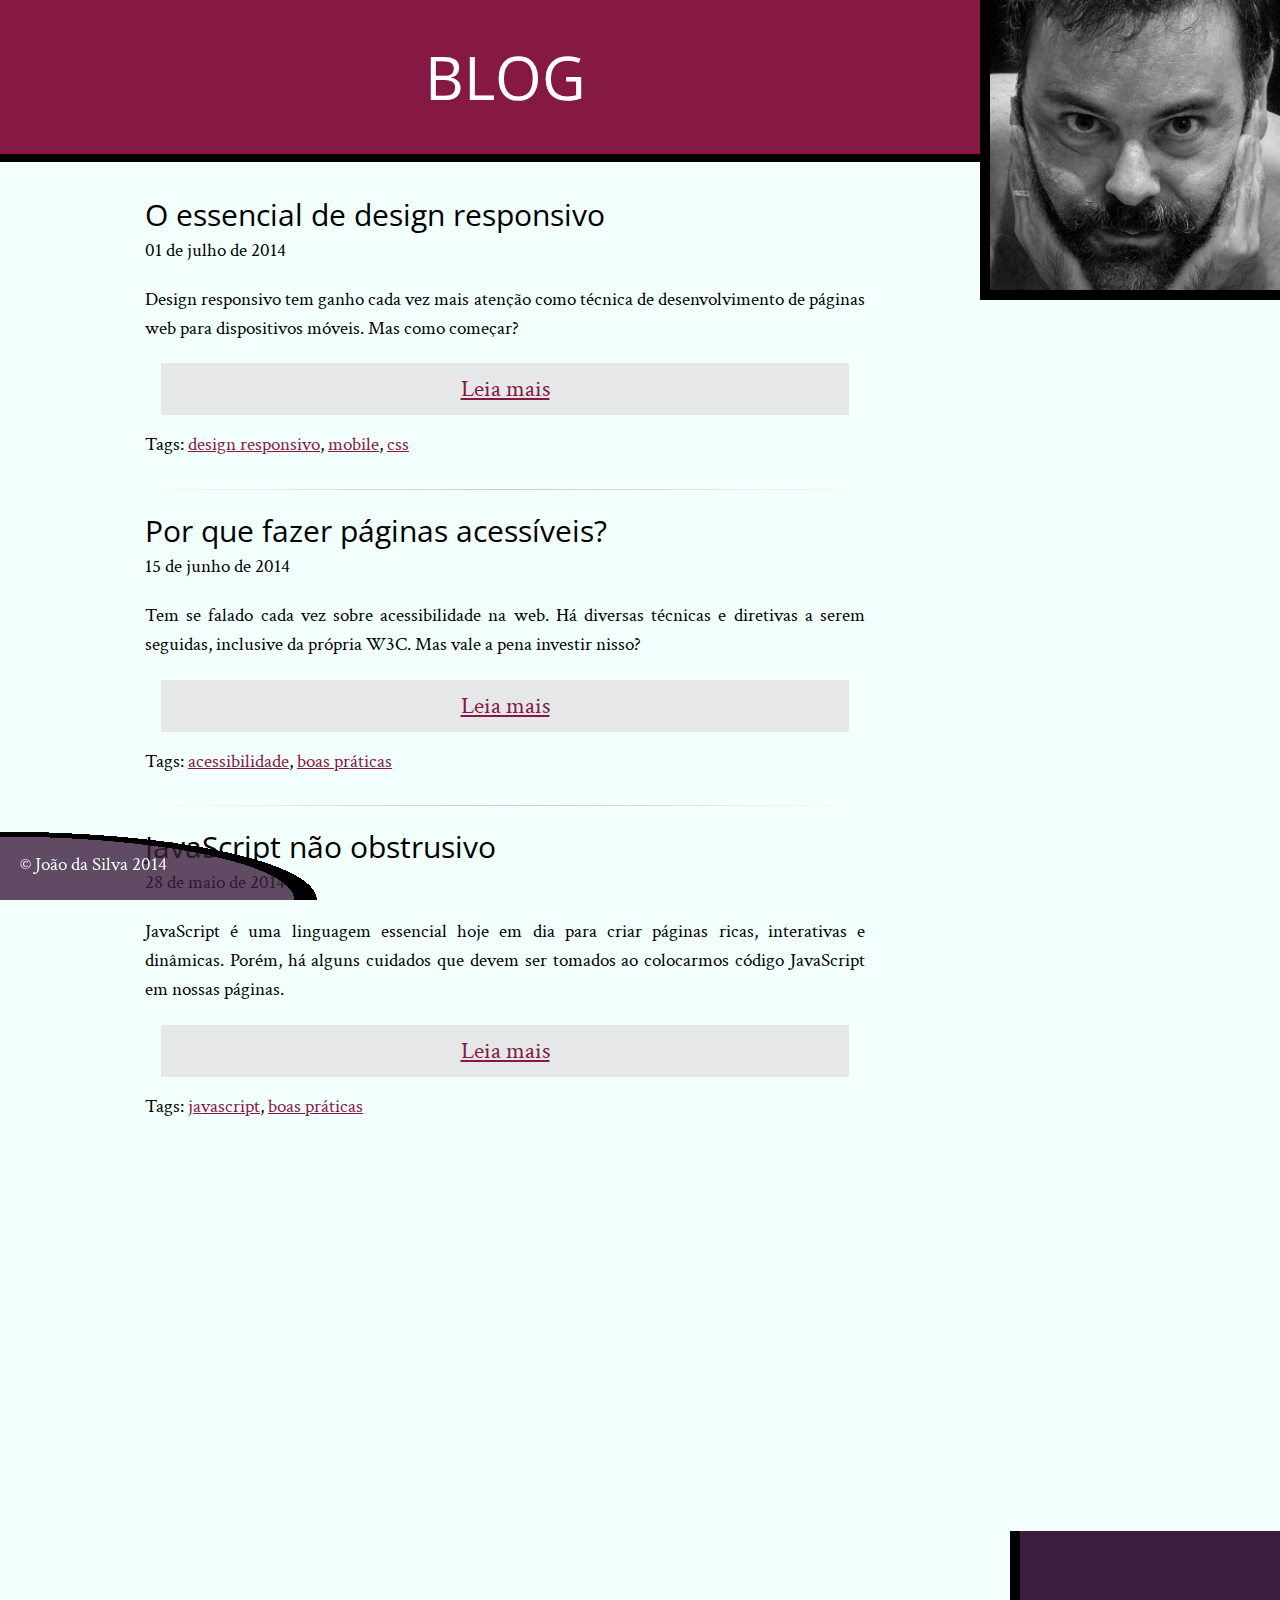
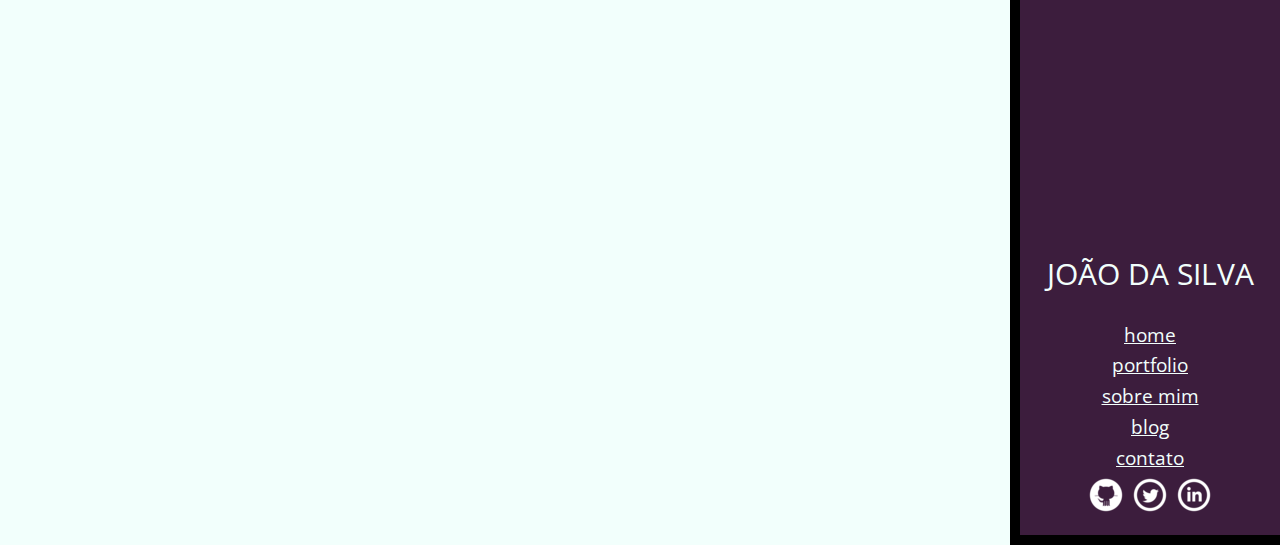
<file: projeto/blog.html>
<!DOCTYPE html>
<html>
<head>
    <meta charset="utf-8">
    <title>Blog - João da Silva</title>
    <link rel="icon" href="imagens/favicon.png">
    <link rel="stylesheet" href="css/reset.css">
    <link rel="stylesheet" href="css/site.css">
    <link rel="stylesheet" href="css/blog.css">
    <link rel="stylesheet" href="http://fonts.googleapis.com/css?family=Crimson+Text:400,400italic,600">
    <link rel="stylesheet" href="http://fonts.googleapis.com/css?family=Open+Sans+Condensed:700">
</head>
<body>
    <main>
        <h1 class="titulo-principal">Blog</h1>
        <div class="container">
            <article class="post-blog">
                <h2 class="subtitulo-texto">O essencial de design responsivo</h2>
                <time datetime="2014-07-01">01 de julho de 2014</time>
                <p>Design responsivo tem ganho cada vez mais atenção como técnica de desenvolvimento de páginas web para dispositivos móveis. Mas como começar?</p>
                <a class="leia-mais" href="#">Leia mais</a>
                <footer>Tags: <a href="#">design responsivo</a>, <a href="#">mobile</a>, <a href="#">css</a></footer>
            </article>
            <article class="post-blog">
                <h2 class="subtitulo-texto">Por que fazer páginas acessíveis?</h2>
                <time datetime="2014-06-15">15 de junho de 2014</time>
                <p>Tem se falado cada vez sobre acessibilidade na web. Há diversas técnicas e diretivas a serem seguidas, inclusive da própria W3C. Mas vale a pena investir nisso?</p>
                <a class="leia-mais" href="#">Leia mais</a>
                <footer>Tags: <a href="#">acessibilidade</a>, <a href="#">boas práticas</a></footer>
            </article>
            <article class="post-blog">
                <h2 class="subtitulo-texto">JavaScript não obstrusivo</h2>
                <time datetime="2014-05-28">28 de maio de 2014</time>
                <p>JavaScript é uma linguagem essencial hoje em dia para criar páginas ricas, interativas e dinâmicas. Porém, há alguns cuidados que devem ser tomados ao colocarmos código JavaScript em nossas páginas.</p>
                <a class="leia-mais" href="#">Leia mais</a>
                <footer>Tags: <a href="#">javascript</a>, <a href="#">boas práticas</a></footer>
            </article>
        </div>
    </main>
    <img src="imagens/eu.jpg" alt="Minha foto" class="minha-foto">
    <aside class="navegacao-site">
        <h1>João da Silva</h1>
        <nav>
            <ul>
                <li><a href="index.html">Home</a></li>
                <li><a href="portfolio.html">Portfolio</a></li>
                <li><a href="bio.html">Sobre mim</a></li>
                <li><a href="blog.html">Blog</a></li>
                <li><a href="contato.html">Contato</a></li>
            </ul>
        </nav>
        <ul class="icones-redes-sociais">
            <li>
                <a href="https://github.com/joaodasilva" class="github">
                    Github
                </a>
            </li>
            <li>
                <a href="https://twitter.com/joaodasilva" class="twitter">
                    Twitter
                </a>
            </li>
            <li>
                <a href="https://br.linkedin.com/pub/joão-da-silva/32/4/508" class="linkedin">
                    LinkedIn
                </a>
            </li>
        </ul>
    </aside>
    <footer class="rodape-pagina">
        &copy; João da Silva 2014
    </footer>
</body>
</html>
</file>
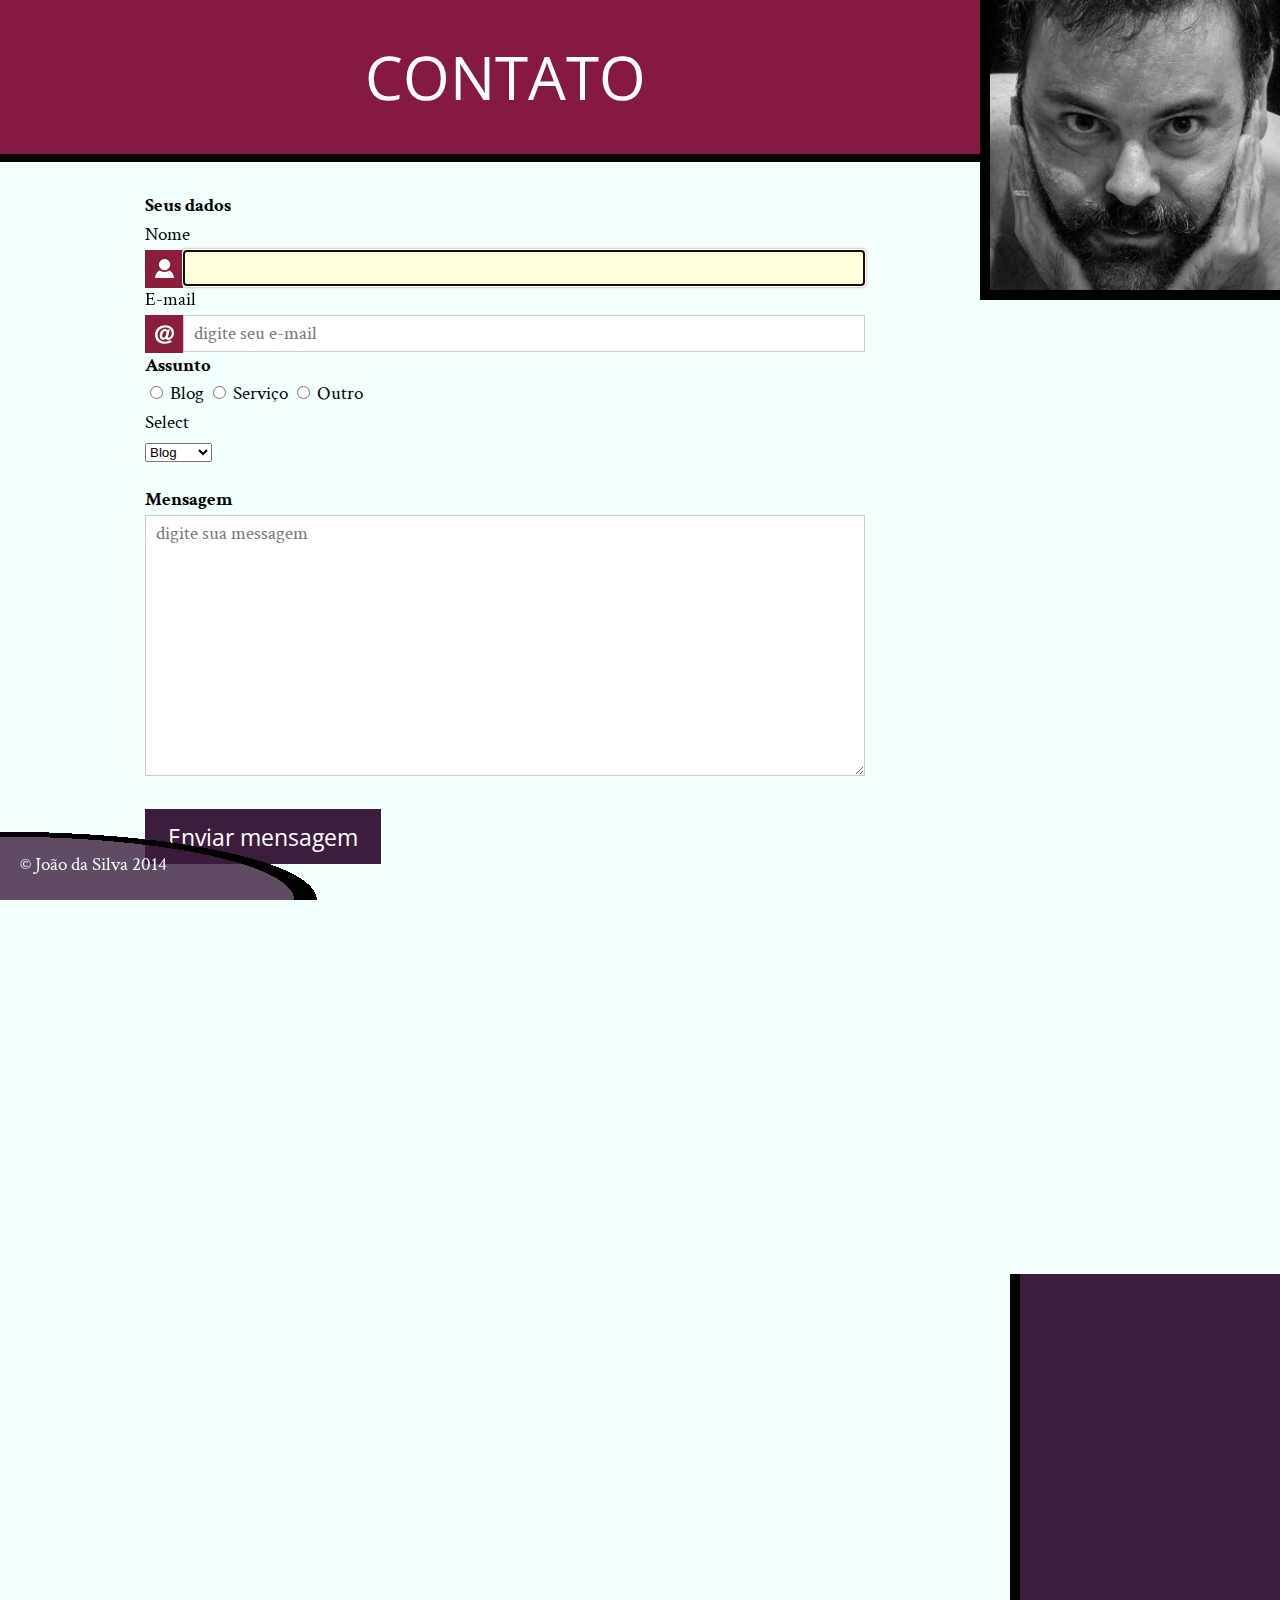
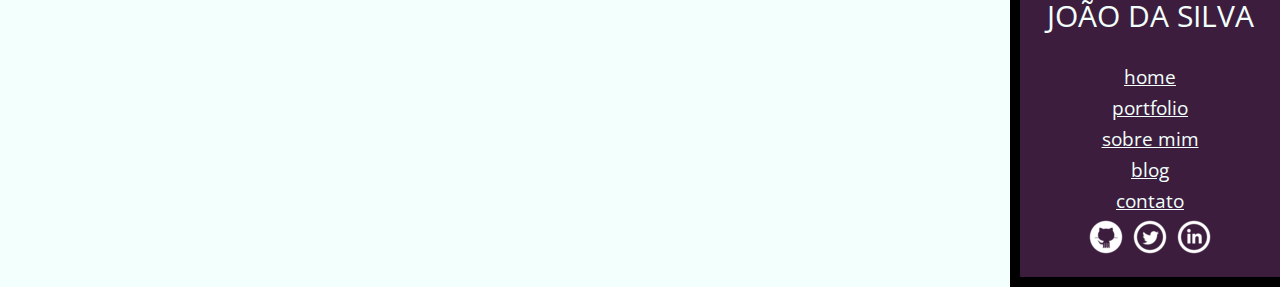
<file: projeto/contato.html>
<!DOCTYPE html>
<html>
<head>
<meta charset="utf-8">
<title>João da Silva - Contato</title>
<link rel="icon" href="imagens/favicon.png">
<link rel="stylesheet" href="css/reset.css">
<link rel="stylesheet" href="css/site.css">
<link rel="stylesheet" href="css/contato.css">
<link rel="stylesheet"href="http://fonts.googleapis.com/css?family=Crimson+Text:400,400italic,600">
<link rel="stylesheet" href="http://fonts.googleapis.com/css?family=Open+Sans+Condensed:700">
</head>
<body>
	<main>
	<h1 class="titulo-principal">Contato</h1>
	<div class="container">
		<form>
			<fieldset>
				<legend>Seus dados</legend>
				<label for="nome" class="com-icone">Nome</label> 
				<input id="nome" type="text" name="nome" required autofocus pattern="[A-Za-z ']{4,}" title="O nome precisa ter pelo menos 4 caracteres">
				<label for="email" class="com-icone">E-mail</label> 
				<input type="email" placeholder="digite seu e-mail" id="email">
			</fieldset>
			<fieldset>
				<legend>Assunto</legend>
				<label> <input type="radio" name="assunto" value="Blog">
					Blog
				</label> <label> <input type="radio" name="assunto" value="Serviço">
					Serviço
				</label>
				<fieldset>
					<input type="radio" name="assunto" value="Outro" id="outro">
					<label for="outro"> Outro </label> <input type="text"
						name="outro-assunto">
				</fieldset>
				<label for="assunto">Select</label>
				<select name="assunto" id="assunto">
					<option value="blog">Blog</option>
					<option value="servico">Serviço</option>
					<option value="outro">Outro</option>
				</select>
			</fieldset>
			<label for="mensagem">Mensagem</label>
			<textarea name="msg" id="mensagem" cols="60" rows="10"
				placeholder="digite sua messagem"></textarea>
			<fieldset>
				<button type="submit">Enviar mensagem</button>
			</fieldset>
		</form>
	</div>
	</main>
	<img src="imagens/eu.jpg" alt="Minha foto" class="minha-foto">
	<aside class="navegacao-site">
		<h1>João da Silva</h1>
		<nav>
			<ul>
				<li><a href="index.html">Home</a></li>
				<li><a href="portfolio.html">Portfolio</a></li>
				<li><a href="bio.html">Sobre mim</a></li>
				<li><a href="blog.html">Blog</a></li>
				<li><a href="contato.html">Contato</a></li>
			</ul>
		</nav>
		<ul class="icones-redes-sociais">
			<li><a href="https://github.com/joaodasilva" class="github"
				data-tooltip="Veja meus projetos opensource"> Github </a></li>
			<li><a href="https://twitter.com/joaodasilva" class="twitter"
				data-tooltip="Siga-me no Twitter"> Twitter </a></li>
			<li><a href="https://br.linkedin.com/pub/joão-da-silva/32/4/508"
				class="linkedin" data-tooltip="Veja meu currículo"> LinkedIn </a></li>
		</ul>
	</aside>
	<footer class="rodape-pagina"> &copy; João da Silva 2014 </footer>
</body>
</html>
</file>
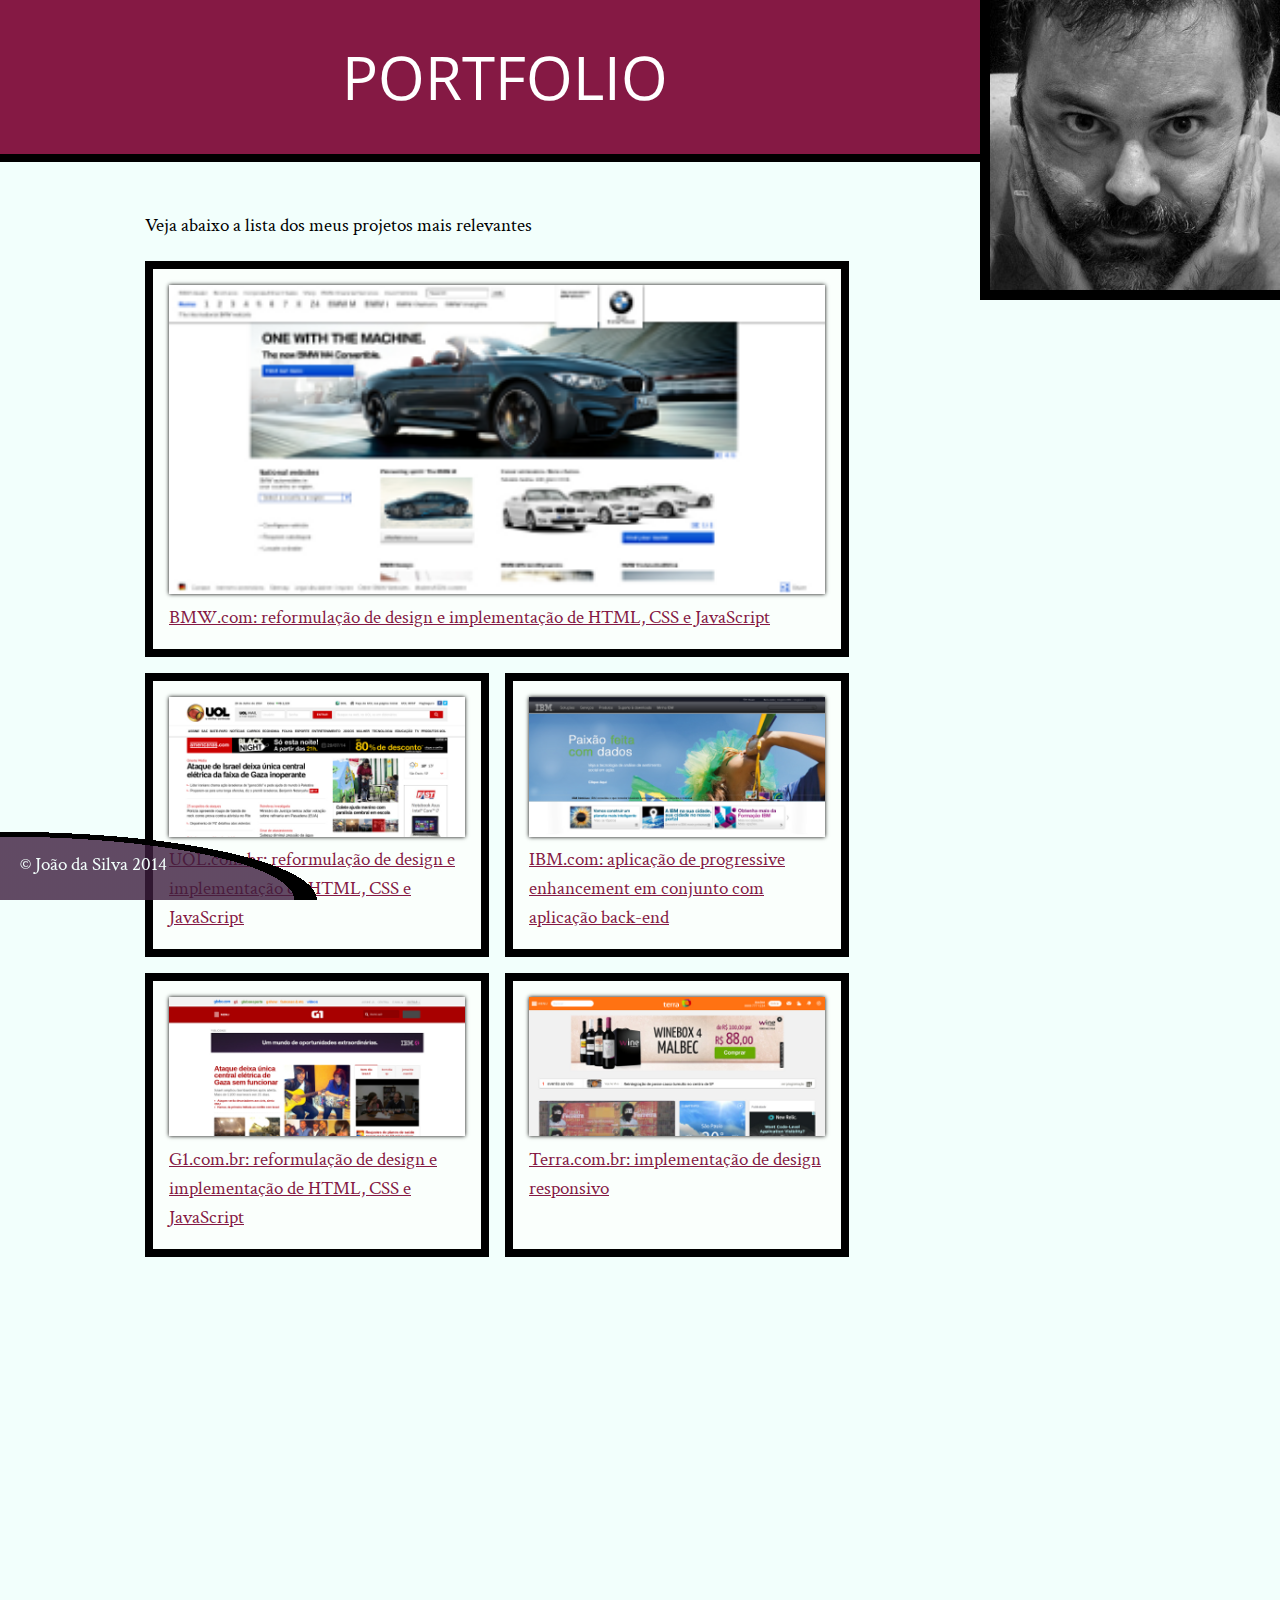
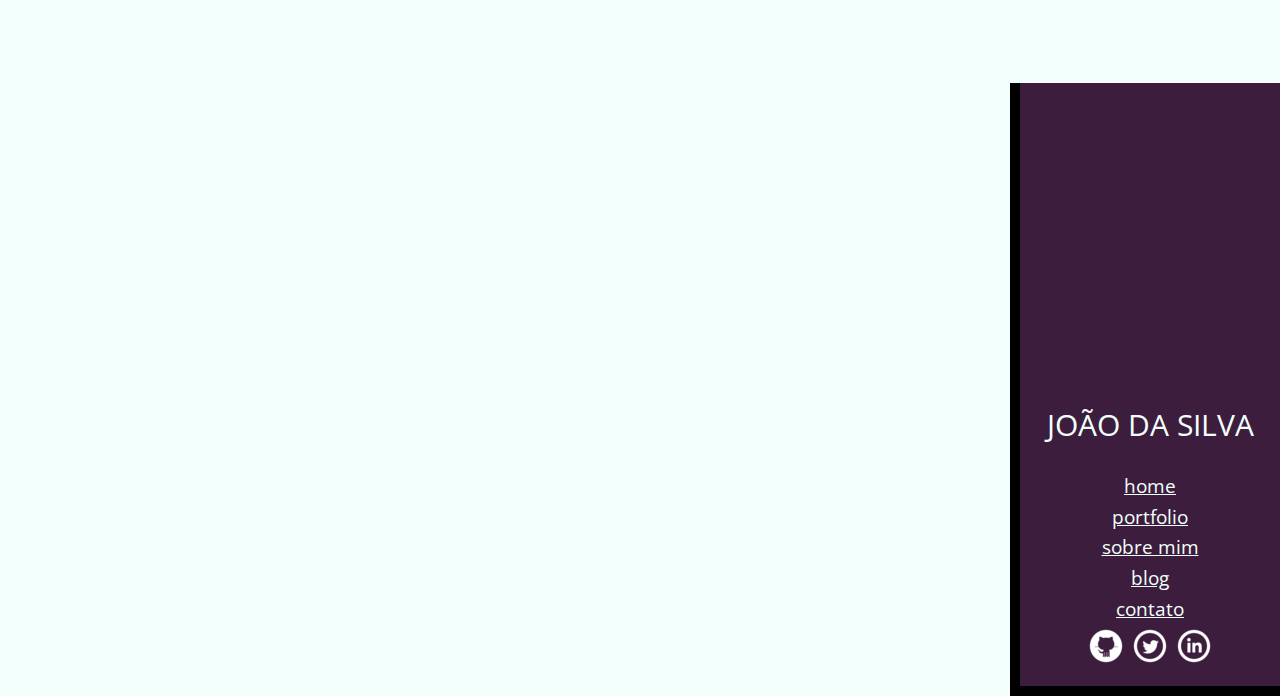
<file: projeto/portfolio.html>
<!DOCTYPE html>
<html>
<head>
    <meta charset="utf-8">
    <title>Portfolio - João da Silva</title>
    <link rel="icon" href="imagens/favicon.png">
    <link rel="stylesheet" href="css/reset.css">
    <link rel="stylesheet" href="css/site.css">
    <link rel="stylesheet" href="css/portfolio.css">
    <link rel="stylesheet" href="http://fonts.googleapis.com/css?family=Crimson+Text:400,400italic,600">
    <link rel="stylesheet" href="http://fonts.googleapis.com/css?family=Open+Sans+Condensed:700">
</head>
<body>
	<!-- <div id="tela-fixa">Estou aqui para encomodar!</div> -->
    <main>
        <h1 class="titulo-principal">Portfolio</h1>
        <div class="container">
            <p>Veja abaixo a lista dos meus projetos mais relevantes</p>
            <ol class="portfolio">
                <li><a href="http://bmw.com">
                        <figure>
                            <img src="imagens/bmw.png" alt="Site da BMW">
                            <figcaption>BMW.com: reformulação de design e implementação de HTML, CSS e JavaScript</figcaption>
                        </figure>
                </a></li>
                <li><a href="http://uol.com.br">
                        <figure>
                            <img src="imagens/uol.png" alt="Front-page da UOL">
                            <figcaption>UOL.com.br: reformulação de design e implementação de HTML, CSS e JavaScript</figcaption>
                        </figure>
                </a></li>
                <li><a href="http://www.ibm.com.br">
                        <figure>
                            <img src="imagens/ibm.png" alt="Site da IBM">
                            <figcaption>IBM.com: aplicação de progressive enhancement em conjunto com aplicação back-end</figcaption>
                        </figure>
                </a></li>
                <li><a href="http://g1.com.br">
                        <figure>
                            <img src="imagens/g1.png" alt="Front-page do portal G1">
                            <figcaption>G1.com.br: reformulação de design e implementação de HTML, CSS e JavaScript</figcaption>
                        </figure>
                </a></li>
                 <li><a href="http://www.terra.com.br">
                        <figure>
                            <img src="imagens/terra.png" alt="Front-page do portal Terra">
                             <figcaption>Terra.com.br: implementação de design responsivo</figcaption>
                        </figure>
                </a></li>
            </ol>
        </div>
    </main>
    <img src="imagens/eu.jpg" alt="Minha foto" class="minha-foto">
    <aside class="navegacao-site">
        <h1>João da Silva</h1>
        <nav>
            <ul>
                <li><a href="index.html">Home</a></li>
                <li><a href="portfolio.html">Portfolio</a></li>
                <li><a href="bio.html">Sobre mim</a></li>
                <li><a href="blog.html">Blog</a></li>
                <li><a href="contato.html">Contato</a></li>
            </ul>
        </nav>
        <ul class="icones-redes-sociais">
            <li>
                <a href="https://github.com/joaodasilva" class="github">
                    Github
                </a>
            </li>
            <li>
                <a href="https://twitter.com/joaodasilva" class="twitter">
                    Twitter
                </a>
            </li>
            <li>
                <a href="https://br.linkedin.com/pub/joão-da-silva/32/4/508" class="linkedin">
                    LinkedIn
                </a>
            </li>
        </ul>
    </aside>
    <footer class="rodape-pagina">
        &copy; João da Silva 2014
    </footer>
</body>
</html>
</file>
<file: projeto-completo/css/site.css>
body {
    font-family: "Crimson Text", "Times New Roman", serif;
    background-color: #F2FFFC;
    font-size: 120%;
    line-height: 1.5;
    display: flex;
    flex-wrap: wrap;
}

h1,
h2,
.subtitulo-principal {
    font-family: "Open Sans Condensed", "Arial", sans-serif;
}

h1 {
    text-transform: uppercase;
    font-size: 3em;
    text-shadow: 3px 3px #000;
}

.titulo-principal {
    text-align: center;
    background-color: #851944;
    color: #FFF;
    padding: 2rem;
    border-bottom: .5rem solid #000;
}

.subtitulo-texto {
    font-size: 1.5em;
    clear: both;
}

main a {
    color: #851944;
}

main a:hover,
main a:focus,
footer a:focus,
footer a:hover {
    color: red;
}

main p {
    text-align: justify;
    margin: 1em 0;
}

.navegacao-site {
    text-align: center;
    background-color: #3C1D3D;
    color: #F2FFFC;
    padding: 1em;
}

.navegacao-site a {
    color: inherit;
    font-family: "Open Sans Condensed", "Arial", sans-serif;
    text-transform: lowercase;
}

.navegacao-site a:hover,
.navegacao-site a:focus {
    text-shadow: 0 0 2px pink;
}

.navegacao-site h1 {
    font-size: 1.5em;
    margin-bottom: 1em;
}

.rodape-pagina {
    color: #F2FFFC;
    padding: 1em;
    clear: both;
    position: fixed;
    bottom: 0;
    left: 0;
    width: 100%;
    box-sizing: border-box;
    background-repeat: no-repeat;
    text-shadow: 1px 1px black;
    background-image: radial-gradient(ellipse at left bottom,
        rgba(60, 29, 61, 0.8),
        rgba(60, 29, 61, 0.8) 65%,
        black 65%,
        black 70%,
        transparent 70%);
    background-size: 25% 100%;
}

.container {
    width: 80ch;
    margin-left: auto;
    margin-right: auto;
    padding: 1.5em 0;
}

strong {
    font-weight: bold;
}

em {
    font-style: italic;
}

.icones-redes-sociais li {
    display: inline-block;
}

.icones-redes-sociais a {
    width: 40px;
    height: 40px;
    display: block;
    text-indent: -99999px;
}

.github {
    background-image: url(../imagens/github.png);
}

.twitter {
    background-image: url(../imagens/twitter.png);
}

.linkedin {
    background-image: url(../imagens/linkedin.png);
}

main {
    padding-bottom: 4em;
    flex-grow: 1;
}

.minha-foto,
.navegacao-site {
    border-left: .5em solid black;
    box-sizing: border-box;
}

.navegacao-site {
    width: calc(0.9 * 300px);
    padding-top: calc(300px + 1em);
}

.minha-foto {
    border-bottom: .5em solid black;
    position: absolute;
    top: 0;
    right: 0;
    height: 300px;
}

.icones-redes-sociais a {
    position: relative;
}

.icones-redes-sociais a:hover::after,
.icones-redes-sociais a:focus::after {
    content: attr(data-tooltip);
    position: absolute;
    background: black;
    color: white;
    top: 100%;
    width: 300%;
    right: 0;
    text-indent: 0;
    font-size: .75em;
}

.icones-redes-sociais a:hover::before,
.icones-redes-sociais a:focus::before {
    content: '';
    position: absolute;
    bottom: 0;
    left: 0;
    width: 1em;
    height: 1em;
    background-color: black;
    transform: translateY(.5em) rotate(45deg);
}
</file>
<file: projeto-completo/css/index.css>
body {
    display: block;
}
.foto-home {
    height: 200px;
    border-radius: 50%;
}
.saudacao p {
    font-size: 1.5em;
    color: #99A;
    line-height: 1;
    padding: 2em;
}
.saudacao-inicio {
    font-size: 3em;
    color: #889;
}
.saudacao-ultima-linha {
    text-align: right;
    display: block;
}
.saudacao strong {
    font-size: 2em;
    color: #000;
}
.saudacao em {
    color: #851944;
    font-size: 4em;
    -webkit-transform: rotate(-5deg) skew(-10deg);
            transform: rotate(-5deg) skew(-10deg);
    display: inline-block;
    -webkit-animation: flutua 1s ease-in-out infinite;
            animation: flutua 1s ease-in-out infinite;
    -webkit-animation-direction: alternate;
            animation-direction: alternate;
    position: relative;
}
.saudacao:hover em {
    -webkit-animation-play-state: paused;
            animation-play-state: paused;
}
.botao-index {
    font-size: 1.25em;
    background-color: #851944;
    color: #FFF;
    padding: .5em;
    border: .2em solid black;
    width: 40ch;
    margin: 2em auto;
    display: block;
    text-align: center;
    text-decoration: none;
    transition: .5s;
}
.botao-index:focus,
.botao-index:hover {
    background-color: #C54974;
    color: white;
    box-shadow: 0 0 1em #FA9;
}
.secao-inicio {
    padding: 2em;
}
.secao-inicio h2 {
    font-size: 3em;
    text-transform: uppercase;
    margin-bottom: .5em;
    text-shadow: 2px 2px #000;
}
.trabalhos {
    background-color: #3C1D3D;
    border-top: .5em solid #000;
    border-bottom: .5em solid #000;
    background-image: linear-gradient(135deg, transparent, transparent 14px, rgba(0,0,0,.1) 14px, rgba(0,0,0,.1) 15px, transparent 15px, transparent);
    background-size: 20px 20px;
    background-attachment: fixed;
}
.trabalhos h2 {
    color: #FFF;
}
.trabalhos ul {
    display: -webkit-flex;
    display:         flex;
}
.trabalhos li {
    -webkit-flex: auto;
            flex: auto;
    border: .5em solid #000;
}
.trabalhos li:first-child {
    order: 2;
    transform: scale(1.2);
}
.trabalhos li:nth-child(2) {
    order: 1;
}
.trabalhos li:nth-child(3) {
    order: 3;
}
.trabalhos img {
    width: 100%;
    display: block;
}
.blog {
    background-color: #999;
    position: relative;
    background-image: linear-gradient(45deg, transparent, transparent 14px, rgba(255,255,255,.1) 14px, rgba(255,255,255,.1) 15px, transparent 15px, transparent);
    background-size: 20px 20px;
    background-attachment: fixed;
    color: #FFF;
    border-bottom: .5em solid #851944;
}
.blog small {
    position: relative;
    top: -2em;
}
.blog li {
    width: 30%;
}
.blog li a {
    color: #FCF;
    padding: .5em;
    display: block;
}
footer {
    background-color: #000;
    color: #FFF;
    padding: 2em;
}
footer h2 {
    font-size: 3em;
}
footer a {
    color: #F99;
}
main {
    width: 100%;
    padding-bottom: 0;
    float: none;
}
html,body {
    overflow-x: hidden;
    height: 100%;
}
body {
    -webkit-perspective: 6px;
            perspective: 6px;
    -webkit-perspective-origin: 50% 160px;
            perspective-origin: 50% 160px;
}
.palavras-home {
    -webkit-transform-style: preserve-3d;
            transform-style: preserve-3d;
    position: absolute;
    bottom: 0;
    right: 0;
    top: 0;
    left: 0;
}
.palavra-home {
    font-family: "Shadows Into Light", cursive;
    font-weight: bold;
    font-size: 400%;
    color: rgba(255, 127, 127, .5);
    position: absolute;
    -webkit-animation: aparece 2s;
            animation: aparece 2s;
}
.eficiencia {
    top: 50%;
    left: 60%;
    -webkit-transform: translate(-50%, -50%) translateZ(4px) rotate(-5deg) scale(.25);
            transform: translate(-50%, -50%) translateZ(4px) rotate(-5deg) scale(.25);
}
.boas-praticas {
    top: 70%;
    left: 20%;
    -webkit-transform: translate(-50%, -50%) translateZ(1px) rotate(10deg) scale(.25);
            transform: translate(-50%, -50%) translateZ(1px) rotate(10deg) scale(.25);
    opacity: .3;
}
.codigo-limpo {
    top: 45%;
    left: 25%;
    -webkit-transform: translate(-50%, -50%) translateZ(2px) rotate(-10deg) scale(.25);
            transform: translate(-50%, -50%) translateZ(2px) rotate(-10deg) scale(.25);
    opacity: .6;
}
.css3 {
    top: 55%;
    left: 35%;
    -webkit-transform: translate(-50%, -50%) translateZ(2px) rotate(5deg) scale(.25);
            transform: translate(-50%, -50%) translateZ(2px) rotate(5deg) scale(.25);
    opacity: .6;
}
.html5 {
    top: 30%;
    left: 65%;
    -webkit-transform: translate(-50%, -50%) translateZ(2px) rotate(10deg) scale(.25);
            transform: translate(-50%, -50%) translateZ(2px) rotate(10deg) scale(.25);
    opacity: .6;
}
.javascript {
    top: 15%;
    left: 60%;
    -webkit-transform: translate(-50%, -50%) translateZ(1px) rotate(-5deg) scale(.25);
            transform: translate(-50%, -50%) translateZ(1px) rotate(-5deg) scale(.25);
}
.acessibilidade {
    top: 30%;
    left: 35%;
    -webkit-transform: translate(-50%, -50%) translateZ(3px) rotate(-5deg) scale(.25);
            transform: translate(-50%, -50%) translateZ(3px) rotate(-5deg) scale(.25);
    opacity: .8;
}
.responsivo {
    top: 40%;
    left: 40%;
    -webkit-transform: translate(-50%, -50%) translateZ(3px) rotate(10deg) scale(.25);
            transform: translate(-50%, -50%) translateZ(3px) rotate(10deg) scale(.25);
    opacity: .8;
}
.otimizacoes {
    top: 70%;
    left: 65%;
    -webkit-transform: translate(-50%, -50%) translateZ(2px) rotate(-5deg) scale(.25);
            transform: translate(-50%, -50%) translateZ(2px) rotate(-5deg) scale(.25);
    opacity: .6;
}
.agilidade {
    top: 75%;
    left: 35%;
    -webkit-transform: translate(-50%, -50%) translateZ(1px) rotate(5deg) scale(.25);
            transform: translate(-50%, -50%) translateZ(1px) rotate(5deg) scale(.25);
    opacity: .3;
}
.design {
    top: 40%;
    left: 60%;
    -webkit-transform: translate(-50%, -50%) translateZ(2px) rotate(10deg) scale(.25);
            transform: translate(-50%, -50%) translateZ(2px) rotate(10deg) scale(.25);
    opacity: .6;
}
.titulo-principal {
    -webkit-transform-style: preserve-3d;
            transform-style: preserve-3d;
    position: relative;
}
.banner-twitter {
    position: absolute;
    top: 0;
    right: 0;

    line-height: 1;

    -webkit-transform: translate(calc(.707 * (3.5em - 100%) + 100%), calc(-.707 * 3.5em)) rotate(45deg);
            transform: translate(calc(.707 * (3.5em - 100%) + 100%), calc(-.707 * 3.5em)) rotate(45deg);
    -webkit-transform-origin: 0 0;
            transform-origin: 0 0;

    padding: 1em 3em;
    box-sizing: border-box;

    text-align: center;
    text-decoration: none;
    background-color: #3C1D3D;
    color: white;
    border: .25em solid black;

    font-size: 1.2em;
    font-family: "Open Sans Condensed", sans-serif;
    -webkit-animation: aparece .5s;
            animation: aparece .5s;
    -webkit-animation-delay: 2s;
            animation-delay: 2s;
    -webkit-animation-fill-mode: backwards;
            animation-fill-mode: backwards;
}
.blog .inicio-post {
    position: absolute;
    top: 4em;
    height: 8em;
    left: 30%;
    right: 4em;
    background-color: #F2FFFC;
    color: #000;
    padding: 1.5em;
    display: none;
}
.blog a:hover + .inicio-post,
.blog a:focus + .inicio-post {
    display: block;
}
.blog a:hover,
.blog a:focus {
    background-color: #F2FFFC;
    color: #F26;
}
@-webkit-keyframes aparece {
    from {
        opacity: 0;
        transform: scale(0.001);
    }
}
@keyframes aparece {
    from {
        opacity: 0;
        transform: scale(0.001);
    }
}
@keyframes flutua {
    from {
        top: -5px;
    }
    to {
        top: 5px;
    }
}
@-webkit-keyframes flutua {
    from {
        top: -5px;
    }
    to {
        top: 5px;
    }
}
</file>
<file: projeto/css/site.css>
body {
	font-family: "Crimson Text", "Times New Roman", serif;
	background-color: #F2FFFC;
	font-size: 120%;
	line-height: 1.5;
	display: flex;
  	flex-wrap: wrap;
  	display: block;
}

h1, h2, .subtitulo-principal {
	font-family: "Open Sans Condensed", "Arial", sans-serif;
}

h1 {
	text-transform: uppercase;
	font-size: 60px;
}

.titulo-principal {
	text-align: center;
	background-color: #851944;
	color: #FFF;
	padding: 2rem;
	border-bottom: .5rem solid #000;
}

.subtitulo-texto {
	font-size: 30px;
	clear: both;
}

main a {
	color: #851944;
}

main p {
	text-align: justify;
	margin: 20px 0;
}

.navegacao-site {
	text-align: center;
	background-color: #3C1D3D;
	color: #F2FFFC;
	padding: 20px;
	padding-top: calc(300px + 1em);
}

.navegacao-site a {
	color: inherit;
	font-family: "Open Sans Condensed", "Arial", sans-serif;
	text-transform: lowercase;
}

.navegacao-site h1 {
	font-size: 30px;
	margin-bottom: 25px;
}

.rodape-pagina {
	/* background-color: #000; */
	color: #F2FFFC;
	padding: 20px;
	clear: both;
	position: fixed;
	bottom: 0;
	left: 0;
	width: 100%;
	box-sizing: border-box;
	/* background-color: rgba(0, 0, 0, 0.3); */
	background-image: radial-gradient(ellipse at left bottom, rgba(60, 29, 61, 0.8),
		rgba(60, 29, 61, 0.8) 65%, black 65%, black 70%, transparent 70%,
		transparent);
	background-size: 25% 100%;
	background-repeat: no-repeat;
}

.container {
	width: 720px;
	margin-left: auto;
	margin-right: auto;
	padding: 30px 0;
}

strong {
	font-weight: bold;
}

em {
	font-style: italic;
}

.icones-redes-sociais li {
	display: inline-block;
}

.icones-redes-sociais a {
	width: 40px;
	height: 40px;
	display: block;
	text-indent: -99999px;
}

.github {
	background-image: url(../imagens/github.png);
}

.twitter {
	background-image: url(../imagens/twitter.png);
}

.linkedin {
	background-image: url(../imagens/linkedin.png);
}

main {
	/* width: 80%; */
	/* float: left; */
	padding-bottom: 80px;
	width: calc(100% - 0.9 * 300px);
	flex-grow: 1;
}

.minha-foto, .navegacao-site {
	border-left: 10px solid black;
	border-bottom: 10px solid black;
	box-sizing: border-box;
}

.navegacao-site {
	width: 20%;
	float: right;
	position: relative;
	top: 300px;
	width: calc(0.9 * 300px);
}

.minha-foto {
	position: absolute;
	top: 0;
	right: 0;
	height: 300px;
}

.leia-mais {
	padding: .5em;
	margin: 1em;
	display: block;
	font-size: 1.25em;
	text-align: center;
	background-color: #E6E7E8;
}

.citacao-bio {
	background-color: #D9E5E3;
	border: .5em solid #C2CCCA;
	padding: 1em;
	margin: 1em 2em;
	width: 30ch;
	box-sizing: border-box;
}

main a:hover,
main a:focus,
footer a:hover,
footer a:focus {
  color: red;
}

.navegacao-site a:hover,
.navegacao-site a:focus {
  text-shadow: 0 0 2px pink;
}

.icones-redes-sociais a:hover::after,
.icones-redes-sociais a:focus::after {
  content: attr(data-tooltip);
}

.icones-redes-sociais a {
  position: relative;
}
.icones-redes-sociais a:hover::after,
.icones-redes-sociais a:focus::after {
  content: attr(data-tooltip);
  position: absolute;
  top: 100%;
  right: 0;
  text-indent: 0;
}

.icones-redes-sociais a {
  position: relative;
}
.icones-redes-sociais a:hover::after,
.icones-redes-sociais a:focus::after {
  content: attr(data-tooltip);
  position: absolute;
  top: 100%;
  right: 0;
  text-indent: 0;
  width: 300%;
}

.icones-redes-sociais a {
  position: relative;
}

.icones-redes-sociais a:hover::before,
.icones-redes-sociais a:focus::before {
  content: '';
}

.icones-redes-sociais a:hover::before,
.icones-redes-sociais a:focus::before {
  content: '';
  width: 1em;
  height: 1em;
  background-color: black;
}

.icones-redes-sociais a:hover::before,
.icones-redes-sociais a:focus::before {
  content: '';
  width: 1em;
  height: 1em;
  background-color: black;
  position: absolute;
  bottom: 0;
  left: 0;
}

.icones-redes-sociais a:hover::before,
.icones-redes-sociais a:focus::before {
    content: '';
    width: 1em;
    height: 1em;
    background-color: black;
    position: absolute;
    bottom: 0;
    left: 0;
    transform: translateY(.5em) rotate(45deg);
}

.icones-redes-sociais a:hover::after,
.icones-redes-sociais a:focus::after {
  content: attr(data-tooltip);
  position: absolute;
  top: 100%;
  right: 0;
  text-indent: 0;
  width: 300%;
  background: black;
  font-size: .75em;
}
</file>
<file: projeto/css/index.css>
.foto-home {
    height: 200px;
    border-radius: 50%;
}
.saudacao p {
    font-size: 1.5em;
    color: #99A;
    line-height: 1;
    padding: 2em;
}
.saudacao-inicio {
    font-size: 3em;
    color: #889;
}
.saudacao-ultima-linha {
    text-align: right;
    display: block;
}
.saudacao strong {
    font-size: 2em;
    color: #000;
}
.saudacao em {
    color: #851944;
    font-size: 4em;
    -webkit-transform: rotate(-5deg) skew(-10deg);
            transform: rotate(-5deg) skew(-10deg);
    display: inline-block;
    -webkit-animation: flutua 1s infinite;
	-webkit-animation-direction: alternate;
  	-webkit-animation-timing-function: ease-in-out;
  	position: relative;
}

@-webkit-keyframes flutua {
  from {
    top: -5px;
  }
  to {
    top: 5px;
  }
}

.saudacao:hover em {
  -webkit-animation-play-state: paused;
}

.botao-index {
    font-size: 1.25em;
    background-color: #851944;
    color: #FFF;
    padding: .5em;
    border: .2em solid black;
    width: 40ch;
    margin: 2em auto;
    display: block;
    text-align: center;
}
.botao-index:focus,
.botao-index:hover {
  background-color: #C54974;
  color: white;
  box-shadow: 0 0 1em #FA9;
}
.botao-index {
  text-decoration: none;
  transition: .5s;
}
.secao-inicio {
    padding: 2em;
}
.secao-inicio h2 {
    font-size: 3em;
    text-transform: uppercase;
    margin-bottom: .5em;
    text-shadow: 2px 2px #000;
}
.trabalhos {
    background-color: #3C1D3D;
    /* border-top: .5em solid #000;
    border-bottom: .5em solid #000; */
    background-image: linear-gradient(135deg, transparent, transparent 14px, rgba(0,0,0,.1) 14px, rgba(0,0,0,.1) 15px, transparent 15px, transparent);
    background-size: 20px 20px;
    background-attachment: fixed;
}
.trabalhos h2 {
    color: #FFF;
}
.trabalhos ul {
    overflow: hidden;
    /* border: .5em solid black; */
    display: flex;
    flex: 1;
}
.trabalhos li {
    float: left;
    width: 33.333%;
}
.trabalhos img {
    width: 100%;
    display: block;
}
.blog {
    background-color: #999;
    position: relative;
    background-image: linear-gradient(45deg, transparent, transparent 14px, rgba(255,255,255,.1) 14px, rgba(255,255,255,.1) 15px, transparent 15px, transparent);
    background-size: 20px 20px;
    background-attachment: fixed;
    color: #FFF;
    border-bottom: .5em solid #851944;
}
.blog small {
    position: relative;
    top: -2em;
}
.blog li {
    width: 30%;
}
.blog li a {
    color: #FCF;
    padding: .5em;
    display: block;
}
footer {
    background-color: #000;
    color: #FFF;
    padding: 2em;
}
footer h2 {
    font-size: 3em;
}
footer a {
    color: #F99;
}
main {
    width: 100%;
    padding-bottom: 0;
    float: none;
}
html,body {
    overflow-x: hidden;
    height: 100%;
}
body {
    -webkit-perspective: 6px;
            perspective: 6px;
    -webkit-perspective-origin: 50% 160px;
            perspective-origin: 50% 160px;
}
.palavras-home {
    -webkit-transform-style: preserve-3d;
            transform-style: preserve-3d;
    position: absolute;
    bottom: 0;
    right: 0;
    top: 0;
    left: 0;
}
.palavra-home {
    font-family: "Shadows Into Light", cursive;
    font-weight: bold;
    font-size: 400%;
    color: rgba(255, 127, 127, .5);
    position: absolute;
    -webkit-animation: aparece 2s;
  	animation: aparece 2s;
}
@-webkit-keyframes aparece {
  /* podemos usar a palavra-chave "from" tamb�m no lugar de 0% */
  0% {
    opacity: 0;
    transform: scale(0.001);
  }
}
.eficiencia {
    top: 50%;
    left: 60%;
    -webkit-transform: translate(-50%, -50%) translateZ(4px) rotate(-5deg) scale(.25);
            transform: translate(-50%, -50%) translateZ(4px) rotate(-5deg) scale(.25);
}
.boas-praticas {
    top: 70%;
    left: 20%;
    -webkit-transform: translate(-50%, -50%) translateZ(1px) rotate(10deg) scale(.25);
            transform: translate(-50%, -50%) translateZ(1px) rotate(10deg) scale(.25);
    opacity: .3;
}
.codigo-limpo {
    top: 45%;
    left: 25%;
    -webkit-transform: translate(-50%, -50%) translateZ(2px) rotate(-10deg) scale(.25);
            transform: translate(-50%, -50%) translateZ(2px) rotate(-10deg) scale(.25);
    opacity: .6;
}
.css3 {
    top: 55%;
    left: 35%;
    -webkit-transform: translate(-50%, -50%) translateZ(2px) rotate(5deg) scale(.25);
            transform: translate(-50%, -50%) translateZ(2px) rotate(5deg) scale(.25);
    opacity: .6;
}
.html5 {
    top: 30%;
    left: 65%;
    -webkit-transform: translate(-50%, -50%) translateZ(2px) rotate(10deg) scale(.25);
            transform: translate(-50%, -50%) translateZ(2px) rotate(10deg) scale(.25);
    opacity: .6;
}
.javascript {
    top: 15%;
    left: 60%;
    -webkit-transform: translate(-50%, -50%) translateZ(1px) rotate(-5deg) scale(.25);
            transform: translate(-50%, -50%) translateZ(1px) rotate(-5deg) scale(.25);
}
.acessibilidade {
    top: 30%;
    left: 35%;
    -webkit-transform: translate(-50%, -50%) translateZ(3px) rotate(-5deg) scale(.25);
            transform: translate(-50%, -50%) translateZ(3px) rotate(-5deg) scale(.25);
    opacity: .8;
}
.responsivo {
    top: 40%;
    left: 40%;
    -webkit-transform: translate(-50%, -50%) translateZ(3px) rotate(10deg) scale(.25);
            transform: translate(-50%, -50%) translateZ(3px) rotate(10deg) scale(.25);
    opacity: .8;
}
.otimizacoes {
    top: 70%;
    left: 65%;
    -webkit-transform: translate(-50%, -50%) translateZ(2px) rotate(-5deg) scale(.25);
            transform: translate(-50%, -50%) translateZ(2px) rotate(-5deg) scale(.25);
    opacity: .6;
}
.agilidade {
    top: 75%;
    left: 35%;
    -webkit-transform: translate(-50%, -50%) translateZ(1px) rotate(5deg) scale(.25);
            transform: translate(-50%, -50%) translateZ(1px) rotate(5deg) scale(.25);
    opacity: .3;
}
.design {
    top: 40%;
    left: 60%;
    -webkit-transform: translate(-50%, -50%) translateZ(2px) rotate(10deg) scale(.25);
            transform: translate(calc(.707 * (3.5em - 100%) + 100%), calc(-.707 * 3.5em)) rotate(45deg);
    opacity: .6;
}
.titulo-principal {
    -webkit-transform-style: preserve-3d;
            transform-style: preserve-3d;
    position: relative;
}
.banner-twitter {
    position: absolute;
    top: 0;
    right: 0;

    line-height: 1;

    /* largura = 14em */
    /* altura = 3.5em */
    /* tx = .707 * h - .707 * w + w */
    /* ty = -.707 * h */
    -webkit-transform: translate(6.5765em, -2.4745em) rotate(45deg);
            transform: translate(6.5765em, -2.4745em) rotate(45deg);
    -webkit-transform-origin: 0 0;
            transform-origin: 0 0;

    width: 14em;
    padding: 1em 0;
    box-sizing: border-box;

    text-align: center;
    text-decoration: none;
    background-color: #3C1D3D;
    color: white;
    border: .25em solid black;

    font-size: 1.2em;
    font-family: "Open Sans Condensed", sans-serif;
    -webkit-animation: aparece 0.5s;
    -webkit-animation-delay: 2s;
    -webkit-animation-fill-mode: both;
}
.blog .inicio-post {
    position: absolute;
    top: 4em;
    height: 8em;
    left: 30%;
    right: 4em;
    background-color: #F2FFFC;
    color: #000;
    padding: 1.5em;
    display: none;
}
.blog a:hover + .inicio-post,
.blog a:focus + .inicio-post {
    display: block;
}
.blog a:hover,
.blog a:focus {
    background-color: #F2FFFC;
    color: #F26;
}
.trabalhos li:first-child {
  order: 2;
  transform: scale(1.2);
}
.trabalhos li:nth-child(2) {
  order: 1;
}
.trabalhos li:last-child {
  order: 3;
}
.trabalhos {
  /* removemos a borda aqui */
}
.trabalhos li {
  border: .5em solid #000;
}
</file>
<file: projeto-completo/css/bio.css>
.citacao-bio {
    background-color: #D9E5E3;
    border: .5em solid #C2CCCA;
    padding: 1em;
    margin: 1em 2em;
    width: 30ch;
    box-sizing: border-box;
    transition: box-shadow 1s, transform 1s;
    transition-delay: 1s, 0s;
}

.citacao-bio:nth-of-type(even) {
    float: left;
    margin-left: 0;
}

.citacao-bio:nth-of-type(odd) {
    float: right;
    margin-right: 0;
}

.citacao-bio:hover,
.citacao-bio:focus {
    box-shadow: 0 0 0 99999px rgba(0,0,0,.8);
    transition-delay: 0s, 1s;
}

.citacao-bio:nth-of-type(odd):hover,
.citacao-bio:nth-of-type(odd):focus {
    transform: scale(1.2) rotate(5deg);
}

.citacao-bio:nth-of-type(even):hover,
.citacao-bio:nth-of-type(even):focus {
    transform: scale(1.2) rotate(-5deg);
}

.container > p::first-letter {
    font-size: 200%;
    font-weight: bold;
    color: #3C1D3D;
    text-shadow: 1px 1px #000;
    margin-right: .2ch;
    line-height: 1;
}

.citacao-bio::before {
    content: '“';
    position: absolute;
    font-size: 10em;
    line-height: .8;
    color: #bbb;
}

.citacao-bio > p {
    position: relative;
}

.habilidades {
    border-collapse: separate;
    border-spacing: .25em;
    margin: 1em 0;
}

.habilidades th {
    font-weight: bold;
    background-color: #851944;
    color: white;
}

.habilidades td {
    background-color: #eee;
}

.habilidades th,
.habilidades td {
    padding: 1em;
}

.habilidades thead th {
    background-color: #3C1D3D;
}

.habilidades [colspan] {
    text-align: center;
    font-style: italic;
}
.habilidades [rowspan] {
    vertical-align: middle;
}
</file>
<file: projeto-completo/css/blog.css>
.leia-mais {
    padding: .5em;
    margin: 1em;
    display: block;
    font-size: 1.5em;
    text-align: center;
    background-color: #E6E7E8;
}

.post-blog + .post-blog {
    padding-top: 1em;
    margin-top: 1.5em;
    background-image: linear-gradient(to right, rgba(200, 200, 200, 0), rgba(200, 200, 200, 1), rgba(200, 200, 200, 0));
    background-size: 100% 1px;
    background-repeat: no-repeat;
    background-position: top center;
}
</file>
<file: projeto-completo/css/contato.css>
legend,
label[for="mensagem"] {
    font-weight: bold;
    margin-top: 1em;
}
label[for],
button {
    display: block;
}
input[type="text"],
input[type="email"],
textarea {
    font-family: inherit;
    font-size: 100%;
    padding: .25em .5em;
    width: 100%;
    box-sizing: border-box;
    border: 1px solid #ccc;
}
button {
    border: 0;
    padding: .5em 1em;
    font-family: "Open Sans Condensed", sans-serif;
    background-color: #3C1D3D;
    color: white;
    font-size: 1.2em;
    margin-left: auto;
    margin-top: 1em;
}
input:invalid {
    box-shadow: 0 0 3px red;
}
input:focus,
textarea:focus {
    background-color: #FFD;
}
button:focus {
    background-color: #8C1D3D;
}
input[value="Outro"] + input {
    display: none;
}
input[value="Outro"]:checked + input {
    display: block;
}
.com-icone {
    position: relative;
    margin-bottom: 0;
}
.com-icone::after {
    content: '';
    position: absolute;
    width: 2em;
    height: 2em;
    background-color: #8C1D3D;
    background-size: 50% 50%;
    background-position: center center;
    background-repeat: no-repeat;
    left: 0;
    top: 100%;
}
.com-icone + input {
    width: calc(100% - 2em);
    position: relative;
    left: 2em;
    margin-top: 0;
}
.com-icone[for="nome"]::after {
    background-image: url(../imagens/usuario.png);
}
.com-icone[for="email"]::after {
    background-image: url(../imagens/email.png);
}
</file>
<file: projeto-completo/css/portfolio.css>
.portfolio {
    display: flex;
    flex-wrap: wrap;
}
.portfolio li {
    border: .5em solid black;
    background-color: #FAFFFC;
    flex: 1 1 45%;
    box-sizing: border-box;
    padding: 1em;
    margin-right: 1em;
    margin-bottom: 1em;
}

.portfolio img {
    width: 100%;
    box-shadow: 0 0 4px #000;
}

.portfolio li:first-child {
    flex-basis: 100%;
}
</file>
<file: projeto/css/bio.css>
.citacao-bio {
	transition: box-shadow 1s, transform 1s;
	transition-delay: 0s, 1s;
}

.citacao-bio:nth-of-type(odd) {
	background-color: #D9E5E3;
	border: 10px solid #C2CCCA;
	padding: 20px;
	margin: 20px 40px;
	width: 250px;
	box-sizing: border-box;
}

.citacao-bio:nth-of-type(even) {
	float: left;
	margin-left: 0;
}

blockquote:nth-of-type(odd) {
	float: right;
	margin-right: 0;
}

.citacao-bio:hover, .citacao-bio:focus {
	box-shadow: 0 0 0 99999px rgba(0, 0, 0, .8);
	transition-delay: 0s, 1s;
}

.citacao-bio:nth-of-type(odd):hover, .citacao-bio:nth-of-type(odd):focus
	{
	transform: scale(1.2) rotate(5deg);
}

.citacao-bio:nth-of-type(even):hover, .citacao-bio:nth-of-type(even):focus
	{
	transform: scale(1.2) rotate(-5deg);
}

.container>p::first-letter {
	font-size: 200%;
	font-weight: bold;
	color: #3C1D3D;
	text-shadow: 1px 1px #000;
}

.container>p::first-letter {
	font-size: 200%;
	font-weight: bold;
	color: #3C1D3D;
	text-shadow: 1px 1px #000;
	margin-right: .2ch;
	line-height: 1;
}

.citacao-bio::before {
	content: '�';
	position: absolute;
	font-size: 10em;
	color: #bbb;
	line-height: .8
}

.citacao-bio>p {
	position: relative;
}

.habilidades th {
	font-weight: bold;
	background-color: #851944;
	color: white;
}

.habilidades thead th {
	/* n�o precisamos colocar font-weight e color
     pois j� fizemos isso para todos os th */
	background-color: #3C1D3D;
}

.habilidades td {
	background-color: #eee;
}

.habilidades th, .habilidades td {
	padding: 1em;
}

.habilidades {
	border-collapse: separate;
	border-spacing: .25em;
}

.habilidades {
	margin: 1em 0;
}

.habilidades [colspan] {
	text-align: center;
	font-style: italic;
}

.habilidades [rowspan] {
	vertical-align: middle;
}
</file>
<file: projeto/css/blog.css>
.leia-mais {
    padding: 8px;
    margin: 16px;
    display: block;
    font-size: 24px;
    text-align: center;
    background-color: #E6E7E8;
}

.post-blog + .post-blog {
  /* trocamos padding-bottom e margin-bottom por
     padding-top e margin-top */
  padding-top: 1em;
  margin-top: 1.5em;
  background-image: linear-gradient(to right, rgba(200, 200, 200, 0), rgba(200, 200, 200, 1), rgba(200, 200, 200, 0));
  background-size: 100% 1px;
  background-repeat: no-repeat;
  /* trocamos "bottom center" por "top center" */
  background-position: top center;
}
</file>
<file: projeto/css/contato.css>
/* Podemos usar um seletor de atributo para selecionar
   apenas a legenda desse campo e n�o dos outros */
legend,
label[for="mensagem"] {
  font-weight: bold;
  margin-top: 1em;
}

/* As tags <label> que t�m o atributo "for" s�o
   os r�tulos dos campos sem ser os assuntos */
label[for] {
  display: block;
}

/* Selecionamos apenas os campos de texto */
input[type="text"],
input[type="email"],
textarea {
  /* For�a o navegador a usar a mesma fonte da p�gina */
  font-family: inherit;
  /* Inclusive o tamanho dela */
  font-size: 100%;
  padding: .25em .5em;
  width: 100%;
  box-sizing: border-box;
  border: 1px solid #ccc;
}
/* alguns ajustes para o campo "Outro": deixar ele na mesma linha dos outros assuntos */
fieldset > fieldset {
  display: inline;
}
/* deixar o r�tulo dele inline de novo */
label[for="outro"] {
  display: inline;
}
/* deixar s� esse campo sem ocupar a tela toda */
input[name="outro-assunto"] {
  width: auto;
}

input:focus,
textarea:focus {
  background-color: #FFD;
}

input:invalid {
  box-shadow: 0 0 3px red;
}

button {
  /* Precisamos tirar a borda que o navegador coloca por padr�o */
  border: 0;
  padding: .5em 1em;
  font-family: "Open Sans Condensed", sans-serif;
  background-color: #3C1D3D;
  color: white;
  font-size: 1.2em;
  /* Faz com que o bot�o apare�a na direita */
  margin-left: auto;
  margin-top: 1em;
}

button:focus,
button:focus {
  background-color: #8C1D3D;
}

input[value="Outro"] ~ input {
  display: none;
}

input[value="Outro"]:checked ~ input {
  display: inline;
}

/* adicionamos essa classe aos r�tulos que ter�o �cone */
.com-icone {
    position: relative;
    margin-bottom: 0;
}
.com-icone::after {
    content: '';
    position: absolute;
    width: 2em;
    height: 2em;
    background-color: #8C1D3D;
    background-size: 50% 50%;
    background-position: center center;
    background-repeat: no-repeat;
    left: 0;
    top: 100%;
}
.com-icone + input {
    width: calc(100% - 2em);
    position: relative;
    left: 2em;
    margin-top: 0;
}
.com-icone[for="nome"]::after {
    background-image: url(../imagens/usuario.png);
}
.com-icone[for="email"]::after {
    background-image: url(../imagens/email.png);
}
</file>
<file: projeto/css/portfolio.css>
.portfolio li {
	/* display: inline-block; */
	border: 8px solid black;
	background-color: #FAFFFC;
	width: 45%;
	box-sizing: border-box;
	padding: 16px;
	margin-right: 16px;
	margin-bottom: 16px;
}

.portfolio img {
	width: 100%;
	box-shadow: 0 0 4px #000;
}

/* #tela-fixa {
	position: fixed;
	top: 50%;
	left: 50%;
	transform: translate(-50%, -50%);
	width: 400px;
	height: 200px;
	background-color: #FFF;
	box-shadow: 0 0 0 9999px rgba(0, 0, 0, .6);
	z-index: 9999;
	text-align: center;
	padding-top: 100px;
} */

.portfolio li:first-child {
  width: 100%;
}

.portfolio {
  display: flex;
  flex-wrap: wrap;
}

.portfolio li {
  /* n�o precisamos mais do display: inline-block aqui */
  flex: 1 1 45%;
}

.portfolio li:first-child {
  flex-basis: 100%;
}
</file>
